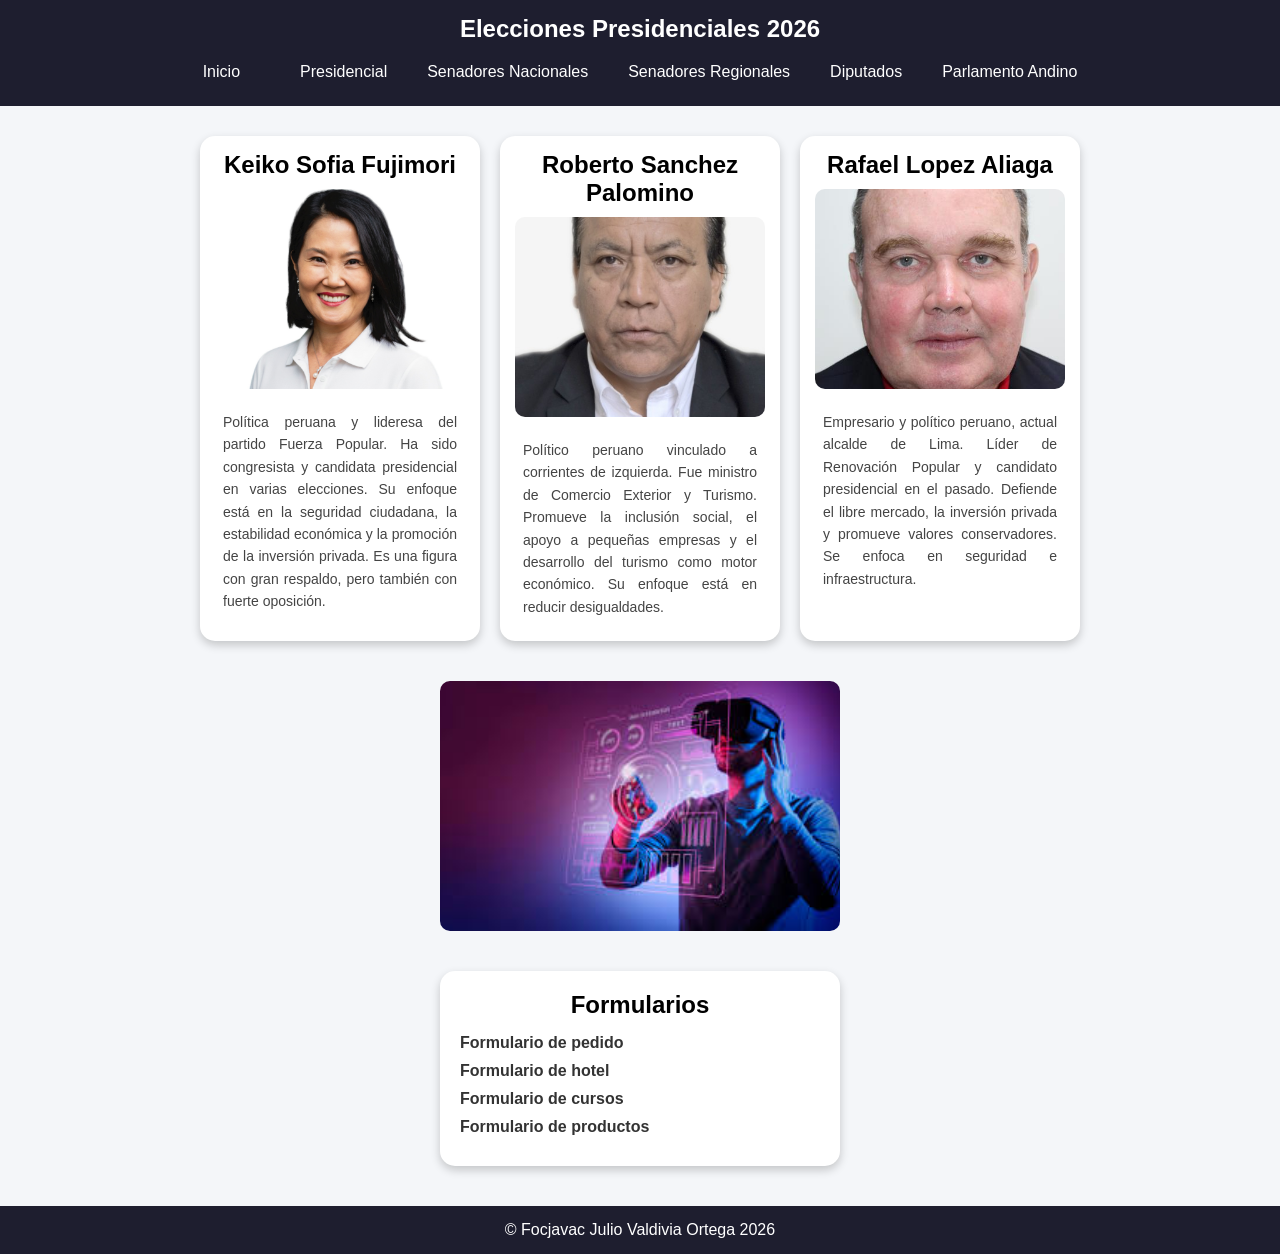
<file: index.html>
<!DOCTYPE html>
<html lang="es">
<head>
    <meta charset="UTF-8">
    <meta name="viewport" content="width=device-width, initial-scale=1.0">
    <title>Menu Inicio</title>
    <link rel="stylesheet" href="principal.css">
</head>

<body>

<nav class="pricipal">
    <h1>Elecciones Presidenciales 2026</h1>
    <ul>
        <li><a href="#">Inicio</a></li>
        <li>
            
            
                <li><a href="candidatos.html">Presidencial</a></li>
                <li><a href="senadoresN.html">Senadores Nacionales</a></li>
                <li><a href="senadoresR.html">Senadores Regionales</a></li>
                <li><a href="diputados.html">Diputados</a></li>
                <li><a href="parlamento.html">Parlamento Andino</a></li>
            
        </li>
    </ul>
</nav>


<div class="padre">
    <div class="hijo">

        <div class="nieto">
            <h2>Keiko Sofia Fujimori</h2>
            <img src="fotos/keiko.jpeg">
            <p>
                Política peruana y lideresa del partido Fuerza Popular. 
                Ha sido congresista y candidata presidencial en varias elecciones. 
                Su enfoque está en la seguridad ciudadana, la estabilidad económica 
                y la promoción de la inversión privada. 
                Es una figura con gran respaldo, pero también con fuerte oposición.
            </p>
        </div>
        
        <div class="nieto">
            <h2>Roberto Sanchez Palomino</h2>
            <img src="fotos/palomino.jpg">
            <p>
                Político peruano vinculado a corrientes de izquierda. 
                Fue ministro de Comercio Exterior y Turismo. 
                Promueve la inclusión social, el apoyo a pequeñas empresas 
                y el desarrollo del turismo como motor económico. 
                Su enfoque está en reducir desigualdades.
            </p>
        </div>
        
        <div class="nieto">
            <h2>Rafael Lopez Aliaga</h2>
            <img src="fotos/aliaga.jpg">
            <p>
                Empresario y político peruano, actual alcalde de Lima. 
                Líder de Renovación Popular y candidato presidencial en el pasado. 
                Defiende el libre mercado, la inversión privada 
                y promueve valores conservadores. 
                Se enfoca en seguridad e infraestructura.
            </p>
        </div>

    </div>
</div>

<div class="slider">
    <div class="track">
        <img src="fotos/r1.jpg">
        <img src="fotos/r2.jpg">
        <img src="fotos/r3.jpg">
        <img src="fotos/r4.jpg">
    </div>
</div>


<div class="menu-formularios">
    <h2>Formularios</h2>
    <ul>
        <li><a href="Formulario.html">Formulario de pedido</a></li>
        <li><a href="Formulario1.html">Formulario de hotel</a></li>
        <li><a href="Formulario2.html">Formulario de cursos</a></li>
        <li><a href="Formulario3.html">Formulario de productos</a></li>
    </ul>
</div>

<footer>
    <p>&copy; Focjavac Julio Valdivia Ortega 2026</p>
</footer>

<script src="index.js"></script>
</body>
</html>
</file>
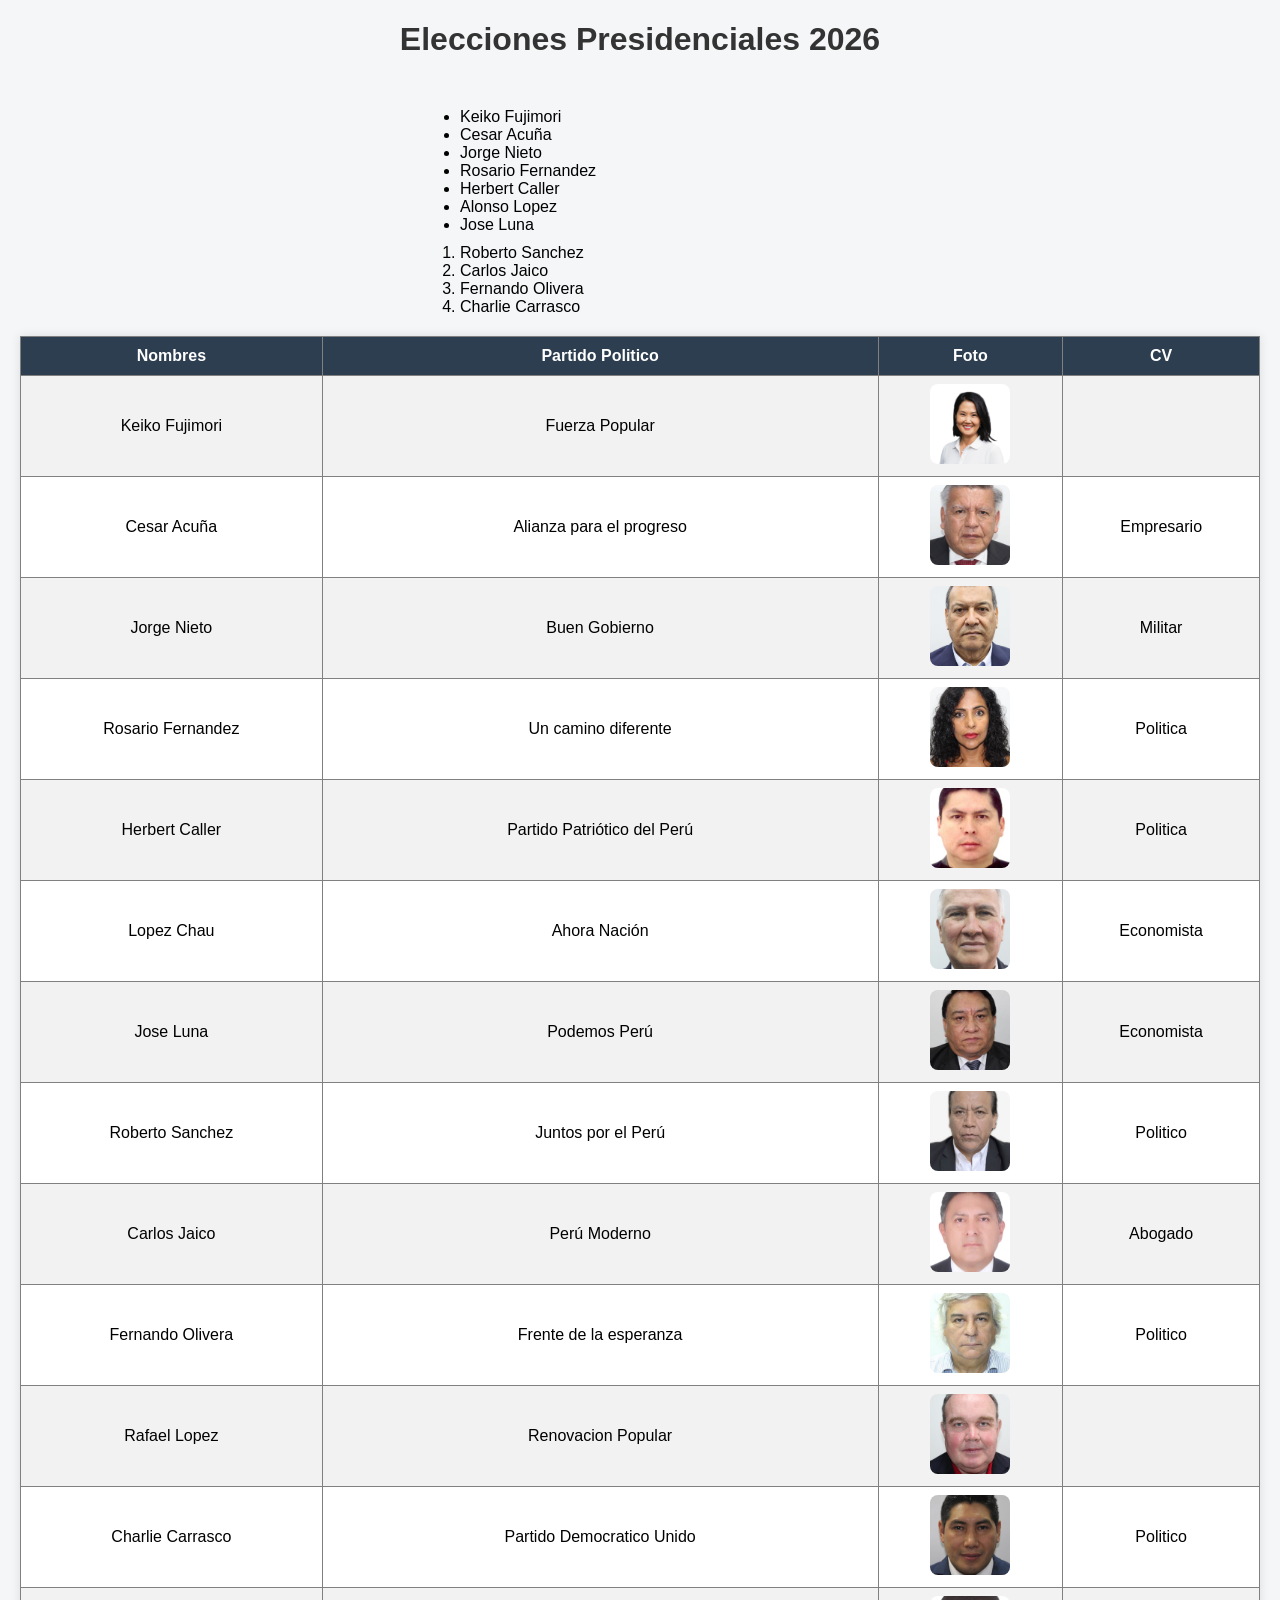
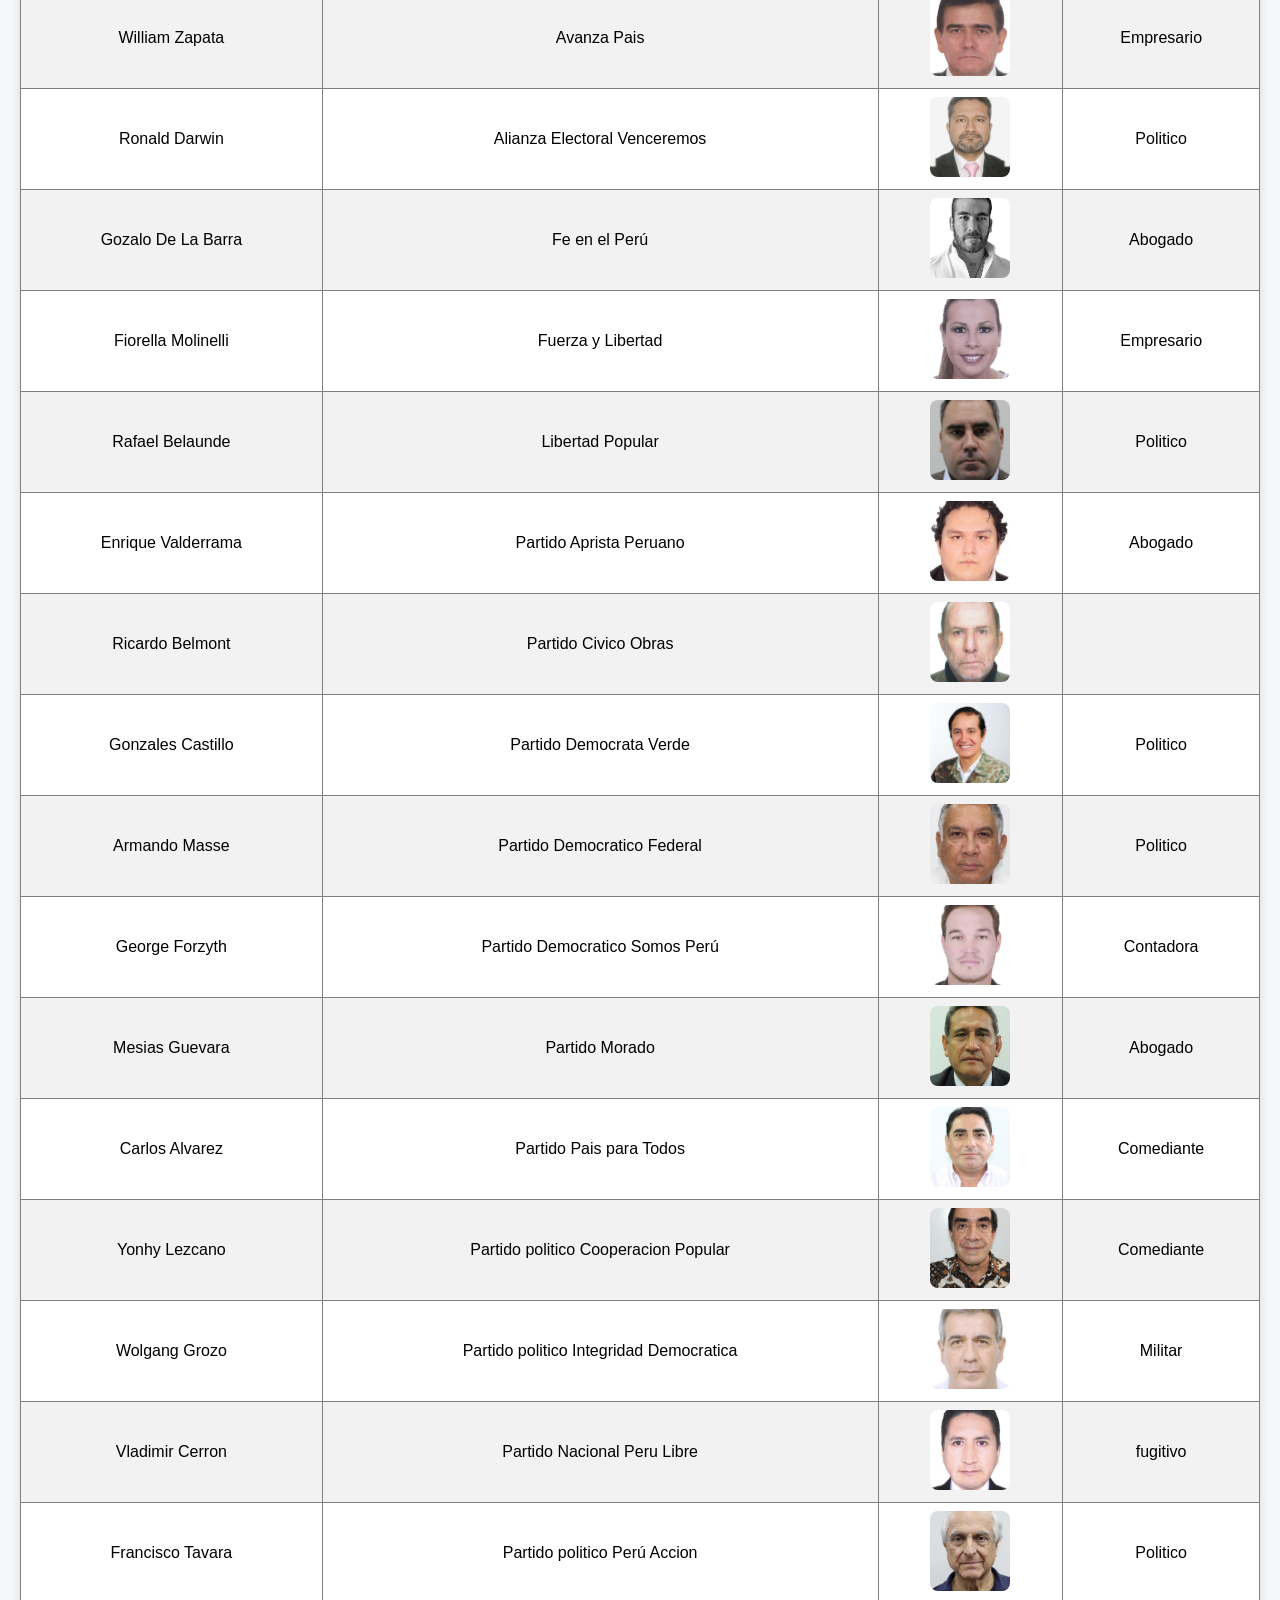
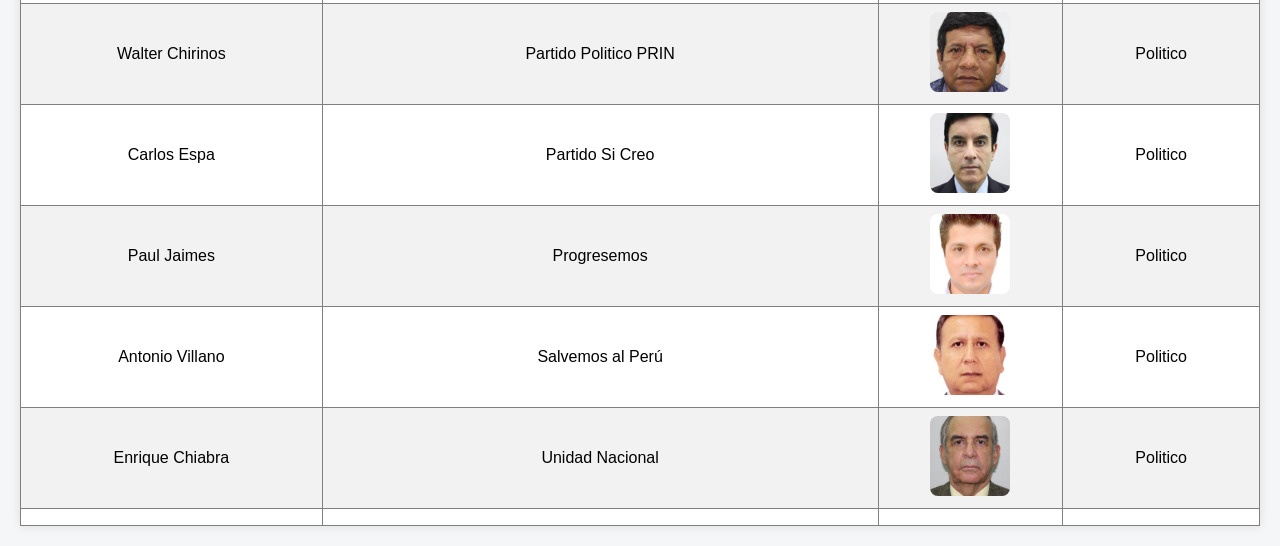
<file: candidatos.html>
<!DOCTYPE html>
<html lang="en">
<head>
    <meta charset="UTF-8">
    <meta name="viewport" content="width=device-width, initial-scale=1.0">
    <title>Candidatos presidenciales</title>
    <link rel="stylesheet" href="estilo1.css">
</head>
<body>
    <h1>Elecciones Presidenciales 2026</h1>
    <br>
    <ul>
        <li>Keiko Fujimori</li>
        <li>Cesar Acuña</li>
        <li>Jorge Nieto</li>
        <li>Rosario Fernandez</li>
        <li>Herbert Caller</li>
        <li>Alonso Lopez</li>
        <li>Jose Luna</li>
    </ul>
    <ol>
        <li>Roberto Sanchez</li>
        <li>Carlos Jaico</li>
        <li>Fernando Olivera</li>
        <li>Charlie Carrasco</li>
    </ol>
    <table border="1">
        <tr>
            <th>Nombres</th>
            <th>Partido Politico</th>
            <th>Foto</th>
            <th>CV</th>
        </tr>
        <tr>
            <td>Keiko Fujimori</td>
            <td>Fuerza Popular</td>
            <td><img src="fotos/keiko.jpeg" alt=""></td>
            <td></td>
        </tr>
        <tr>
            <td>Cesar Acuña</td>
            <td>Alianza para el progreso</td>
            <td><img src="fotos/acuña.jpg" alt=""></td>
            <td>Empresario</td>
        </tr>
        <tr>
            <td>Jorge Nieto</td>
            <td>Buen Gobierno</td>
            <td><img src="fotos/nieto.jpg" alt=""></td>
            <td>Militar</td>
        </tr>
        <tr>
            <td>Rosario Fernandez</td>
            <td>Un camino diferente</td>
            <td><img src="fotos/pilar.jpg" alt=""></td>
            <td>Politica</td>
        </tr>
        <tr>
            <td>Herbert Caller</td>
            <td>Partido Patriótico del Perú</td>
            <td><img src="fotos/herbert.jpg" alt=""></td>
            <td>Politica</td>
        </tr>
        <tr>
            <td>Lopez Chau</td>
            <td>Ahora Nación</td>
            <td><img src="fotos/chau.jpg" alt=""></td>
            <td>Economista</td>
        </tr>
        <tr>
            <td>Jose Luna</td>
            <td>Podemos Perú</td>
            <td><img src="fotos/joseluna.jpg" alt=""></td>
            <td>Economista</td>
        </tr>
        <tr>
            <td>Roberto Sanchez</td>
            <td>Juntos por el Perú</td>
            <td><img src="fotos/palomino.jpg" alt=""></td>
            <td>Politico</td>
        </tr>
        <tr>
            <td>Carlos Jaico</td>
            <td>Perú Moderno</td>
            <td><img src="fotos/carlosernesto.jpg" alt=""></td>
            <td>Abogado</td>
        </tr>
        <tr>
            <td>Fernando Olivera</td>
            <td>Frente de la esperanza</td>
            <td><img src="fotos/Olivera.jpg" alt=""></td>
            <td>Politico</td>
        </tr>
        <tr>
            <td>Rafael Lopez </td>
            <td>Renovacion Popular</td>
            <td><img src="fotos/aliaga.jpg" alt=""></td>
            <td></td>
        </tr>
        <tr>
            <td>Charlie Carrasco</td>
            <td>Partido Democratico Unido</td>
            <td><img src="fotos/charrasco.jpg" alt=""></td>
            <td>Politico</td>
        </tr>
        <tr>
            <td>William Zapata</td>
            <td>Avanza Pais</td>
            <td><img src="fotos/zapata.jpg" alt=""></td>
            <td>Empresario</td>
        </tr>
        <tr>
            <td>Ronald Darwin</td>
            <td>Alianza Electoral Venceremos</td>
            <td><img src="fotos/darwin.jpg" alt=""></td>
            <td>Politico</td>
        </tr>
        <tr>
            <td>Gozalo De La Barra</td>
            <td>Fe en el Perú</td>
            <td><img src="fotos/barra.jpg" alt=""></td>
            <td>Abogado</td>
        </tr>
        <tr>
            <td>Fiorella Molinelli</td>
            <td>Fuerza y Libertad</td>
            <td><img src="fotos/fiorella.jpg" alt=""></td>
            <td>Empresario</td>
        </tr>
        <tr>
            <td>Rafael Belaunde</td>
            <td>Libertad Popular</td>
            <td><img src="fotos/belaunde.jpg" alt=""></td>
            <td>Politico</td>
        </tr>
        <tr>
            <td>Enrique Valderrama</td>
            <td>Partido Aprista Peruano</td>
            <td><img src="fotos/valderrama.jpg" alt=""></td>
            <td>Abogado</td>
        </tr>
        <tr>
            <td>Ricardo Belmont</td>
            <td>Partido Civico Obras</td>
            <td><img src="fotos/belmont.jpg" alt=""></td>
            <td></td>
        </tr>
        <tr>
            <td>Gonzales Castillo</td>
            <td>Partido Democrata Verde</td>
            <td><img src="fotos/gonzales.jpg" alt=""></td>
            <td>Politico</td>
        </tr>
        <tr>
            <td>Armando Masse</td>
            <td>Partido Democratico Federal</td>
            <td><img src="fotos/armando.jpg" alt=""></td>
            <td>Politico</td>
        </tr>
        <tr>
            <td>George Forzyth</td>
            <td>Partido Democratico Somos Perú</td>
            <td><img src="fotos/forzyth.jpg" alt=""></td>
            <td>Contadora</td>
        </tr>
        <tr>
            <td>Mesias Guevara</td>
            <td>Partido Morado</td>
            <td><img src="fotos/Guevara.jpg" alt=""></td>
            <td>Abogado</td>
        </tr>
        <tr>
            <td>Carlos Alvarez</td>
            <td>Partido Pais para Todos</td>
            <td><img src="fotos/alavarez.jpg" alt=""></td>
            <td>Comediante</td>
        </tr>
        <tr>
            <td>Yonhy Lezcano</td>
            <td>Partido politico Cooperacion Popular</td>
            <td><img src="fotos/yonhy.jpg" alt=""></td>
            <td>Comediante</td>
        </tr>
        <tr>
            <td>Wolgang Grozo</td>
            <td>Partido politico Integridad Democratica</td>
            <td><img src="fotos/wolfgang.jpg" alt=""></td>
            <td>Militar</td>
        </tr>
        <tr>
            <td>Vladimir Cerron</td>
            <td>Partido Nacional Peru Libre</td>
            <td><img src="fotos/vladimir.jpg" alt=""></td>
            <td>fugitivo</td>
        </tr>
        <tr>
            <td>Francisco Tavara</td>
            <td>Partido politico Perú Accion</td>
            <td><img src="fotos/ernesto.jpg" alt=""></td>
            <td>Politico</td>
        </tr>
        <tr>
            <td>Walter Chirinos</td>
            <td>Partido Politico PRIN</td>
            <td><img src="fotos/walter chirinos.jpg" alt=""></td>
            <td>Politico</td>
        </tr>
        <tr>
            <td>Carlos Espa</td>
            <td>Partido Si Creo</td>
            <td><img src="fotos/espa.jpg" alt=""></td>
            <td>Politico</td>
        </tr>
        <tr>
            <td>Paul Jaimes</td>
            <td>Progresemos</td>
            <td><img src="fotos/jaimez.jpg" alt=""></td>
            <td>Politico</td>
        </tr>
        <tr>
            <td>Antonio Villano</td>
            <td>Salvemos al Perú</td>
            <td><img src="fotos/villano.jpg" alt=""></td>
            <td>Politico</td>
        </tr>
        <tr>
            <td>Enrique Chiabra</td>
            <td>Unidad Nacional</td>
            <td><img src="fotos/enrique.jpg" alt=""></td>
            <td>Politico</td>
        </tr>
        
        <tr>
            <td></td>
            <td></td>
            <td></td>
            <td></td>
        </tr>
        
        
        



    </table>






    
</body>
</html>
</file>
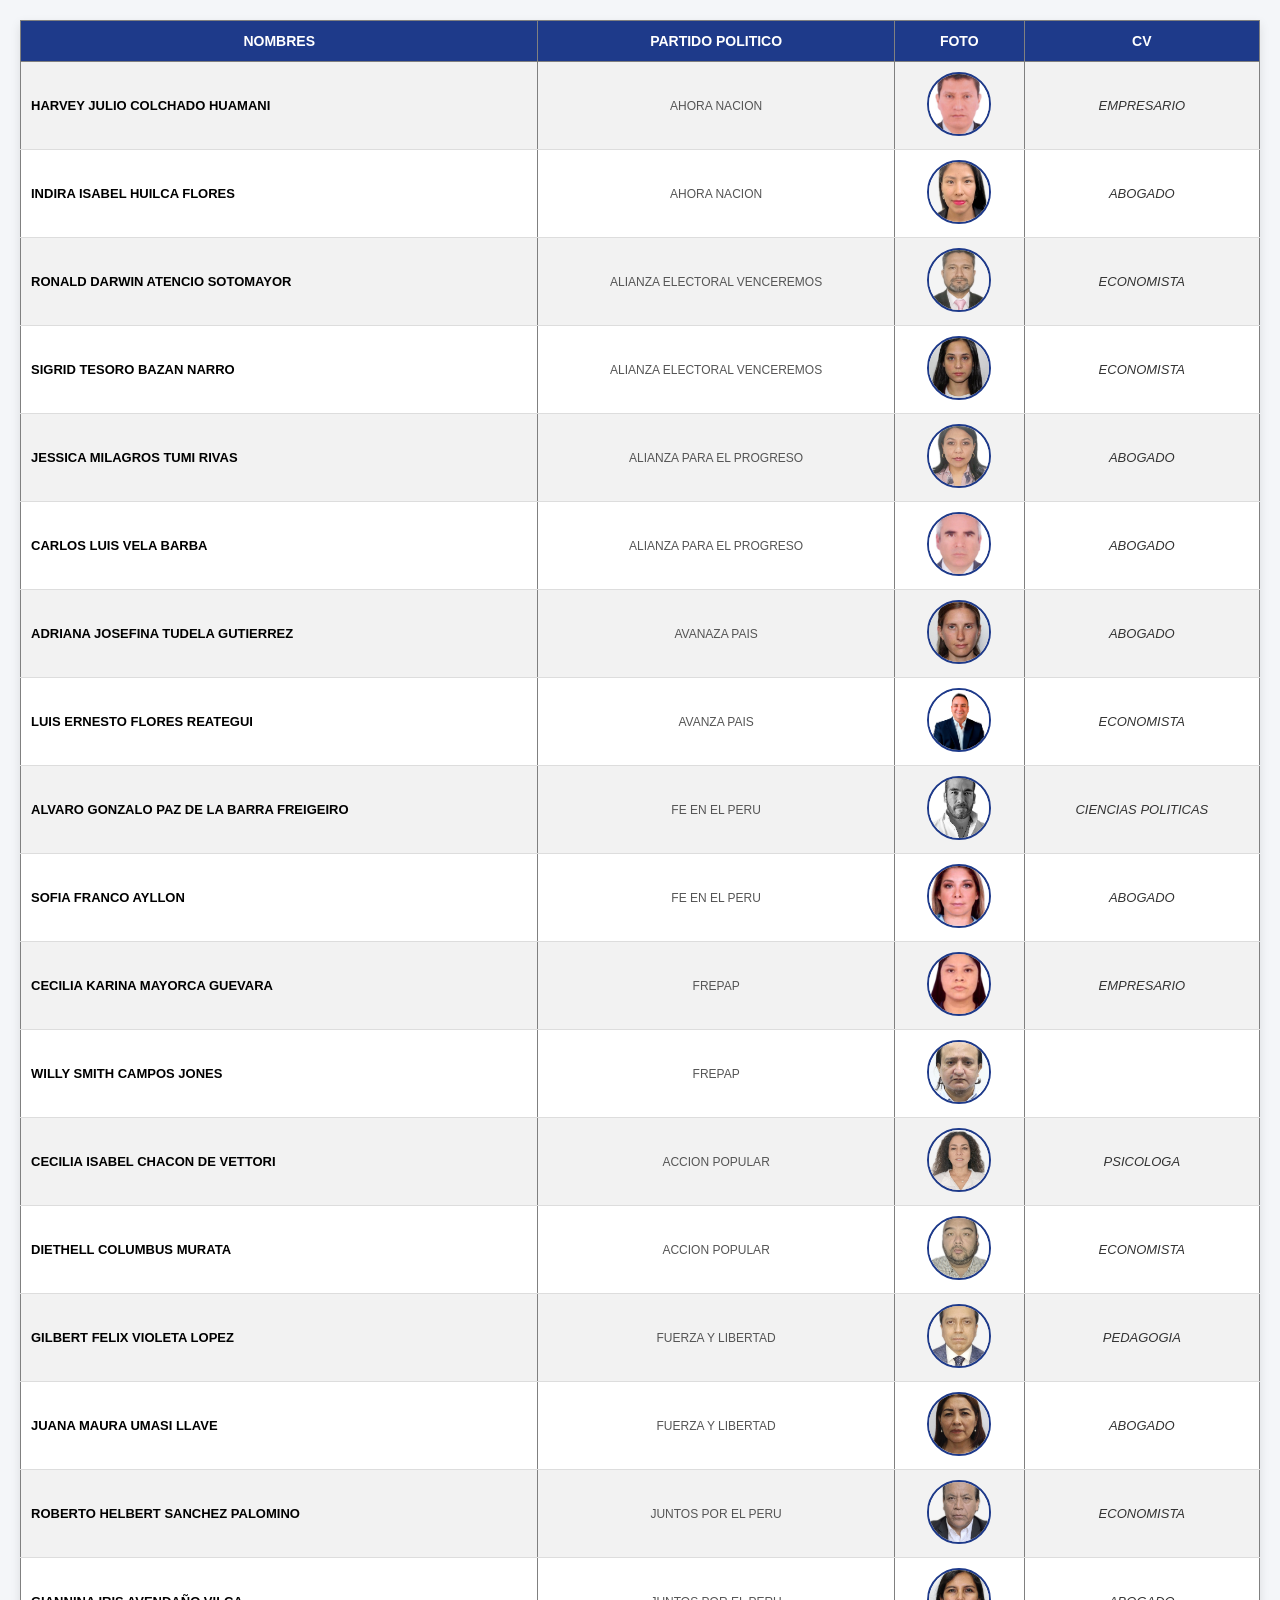
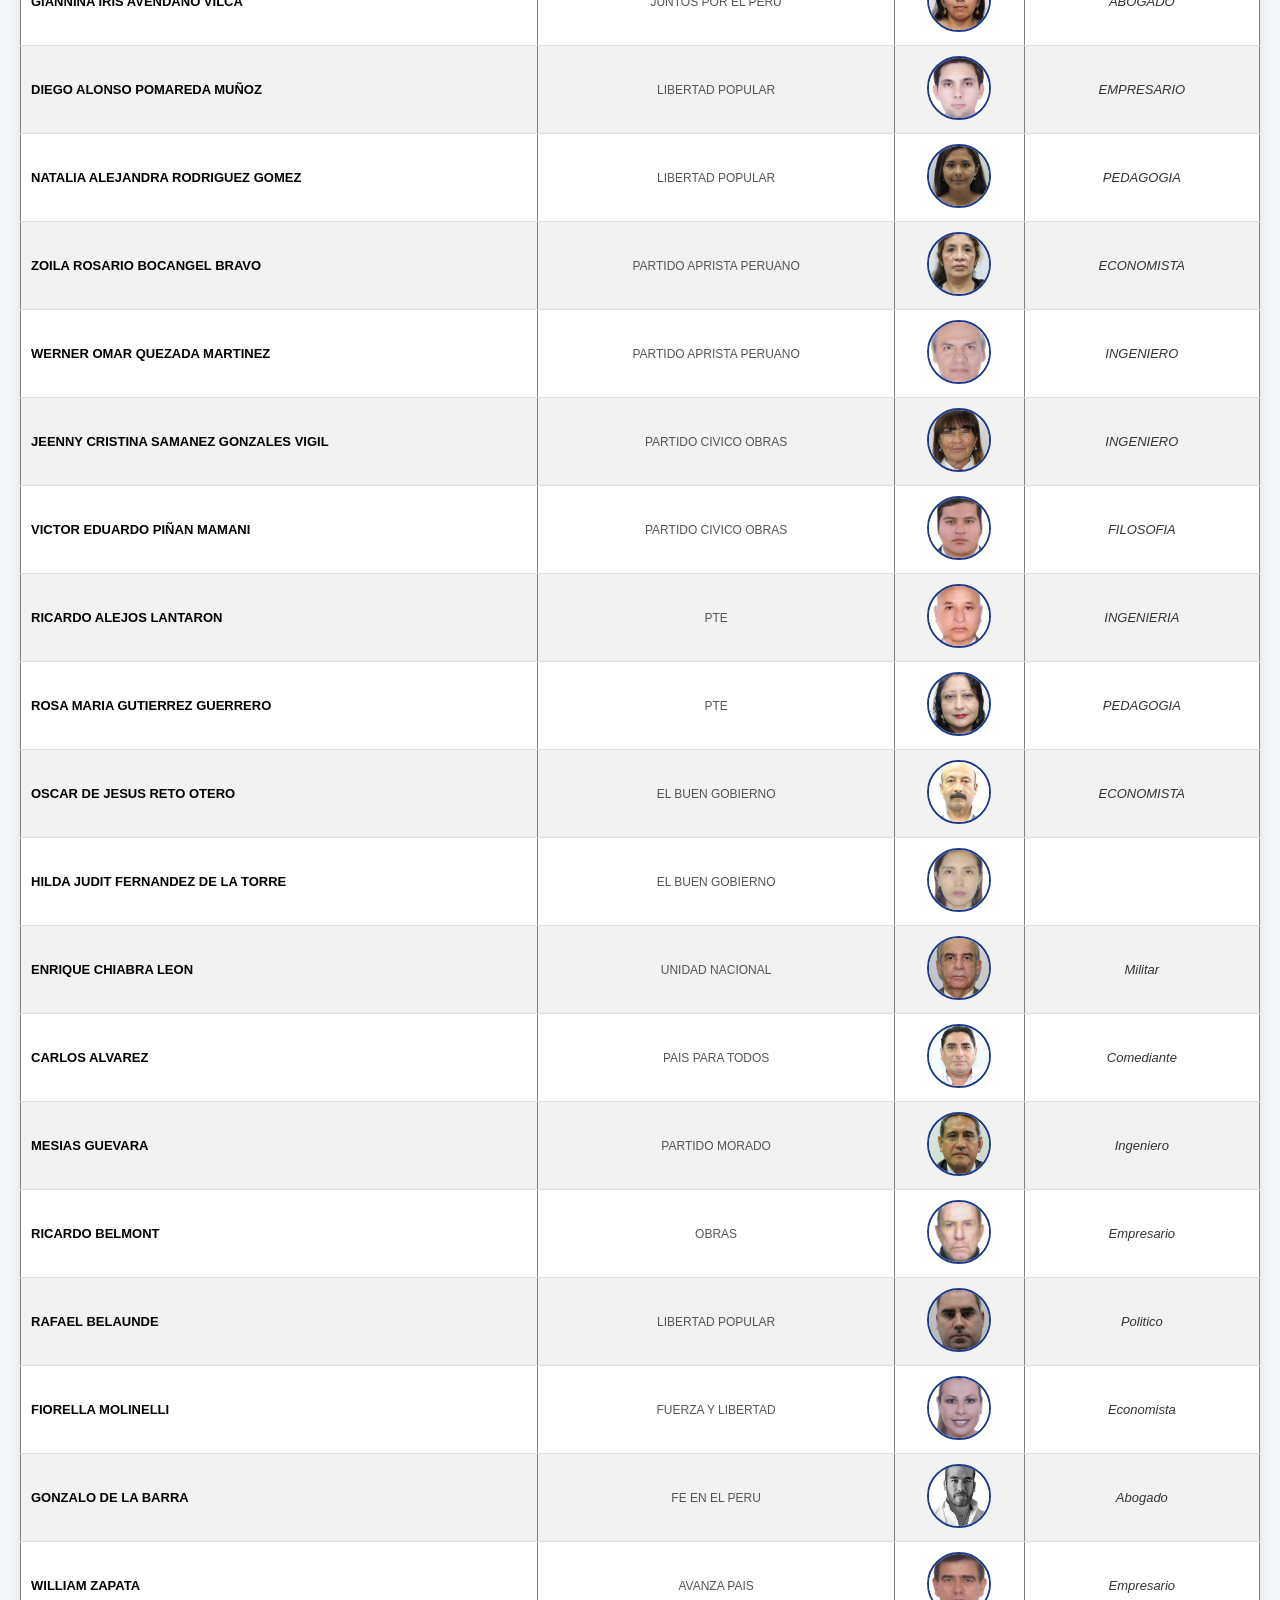
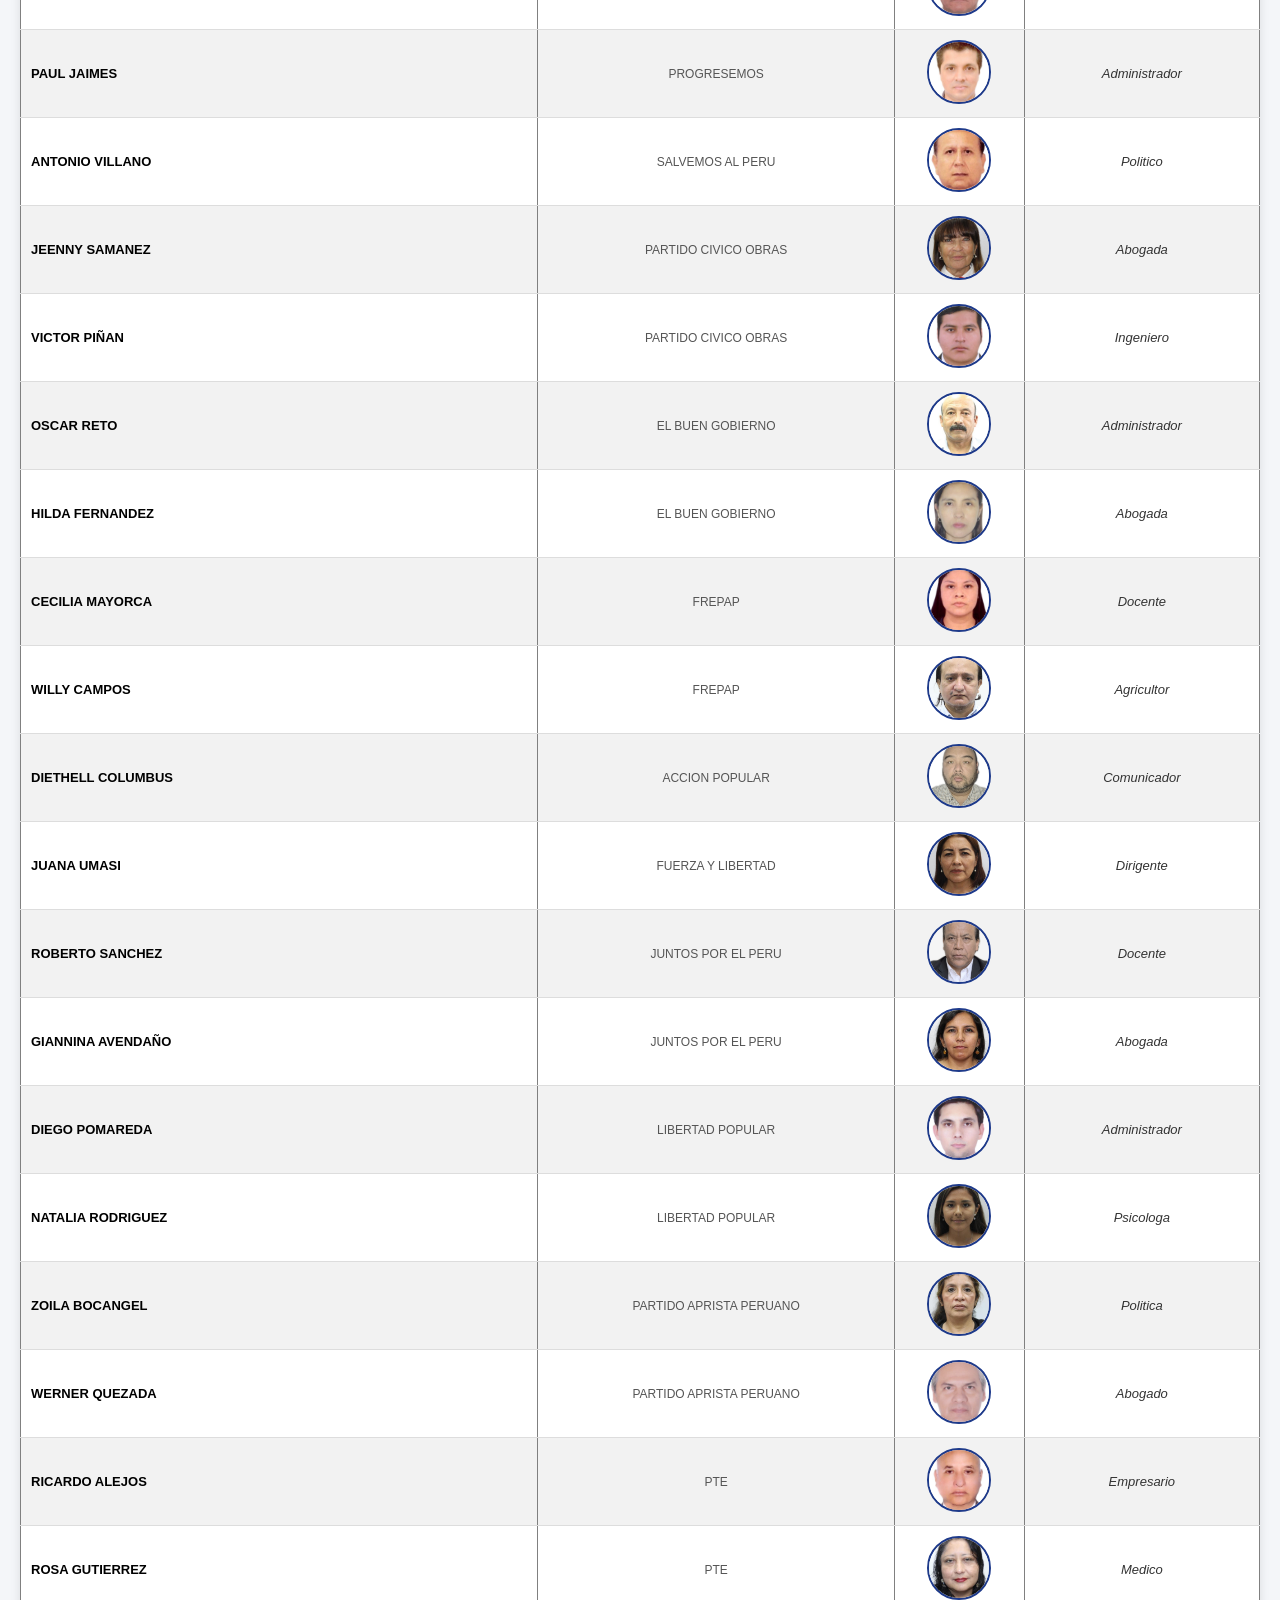
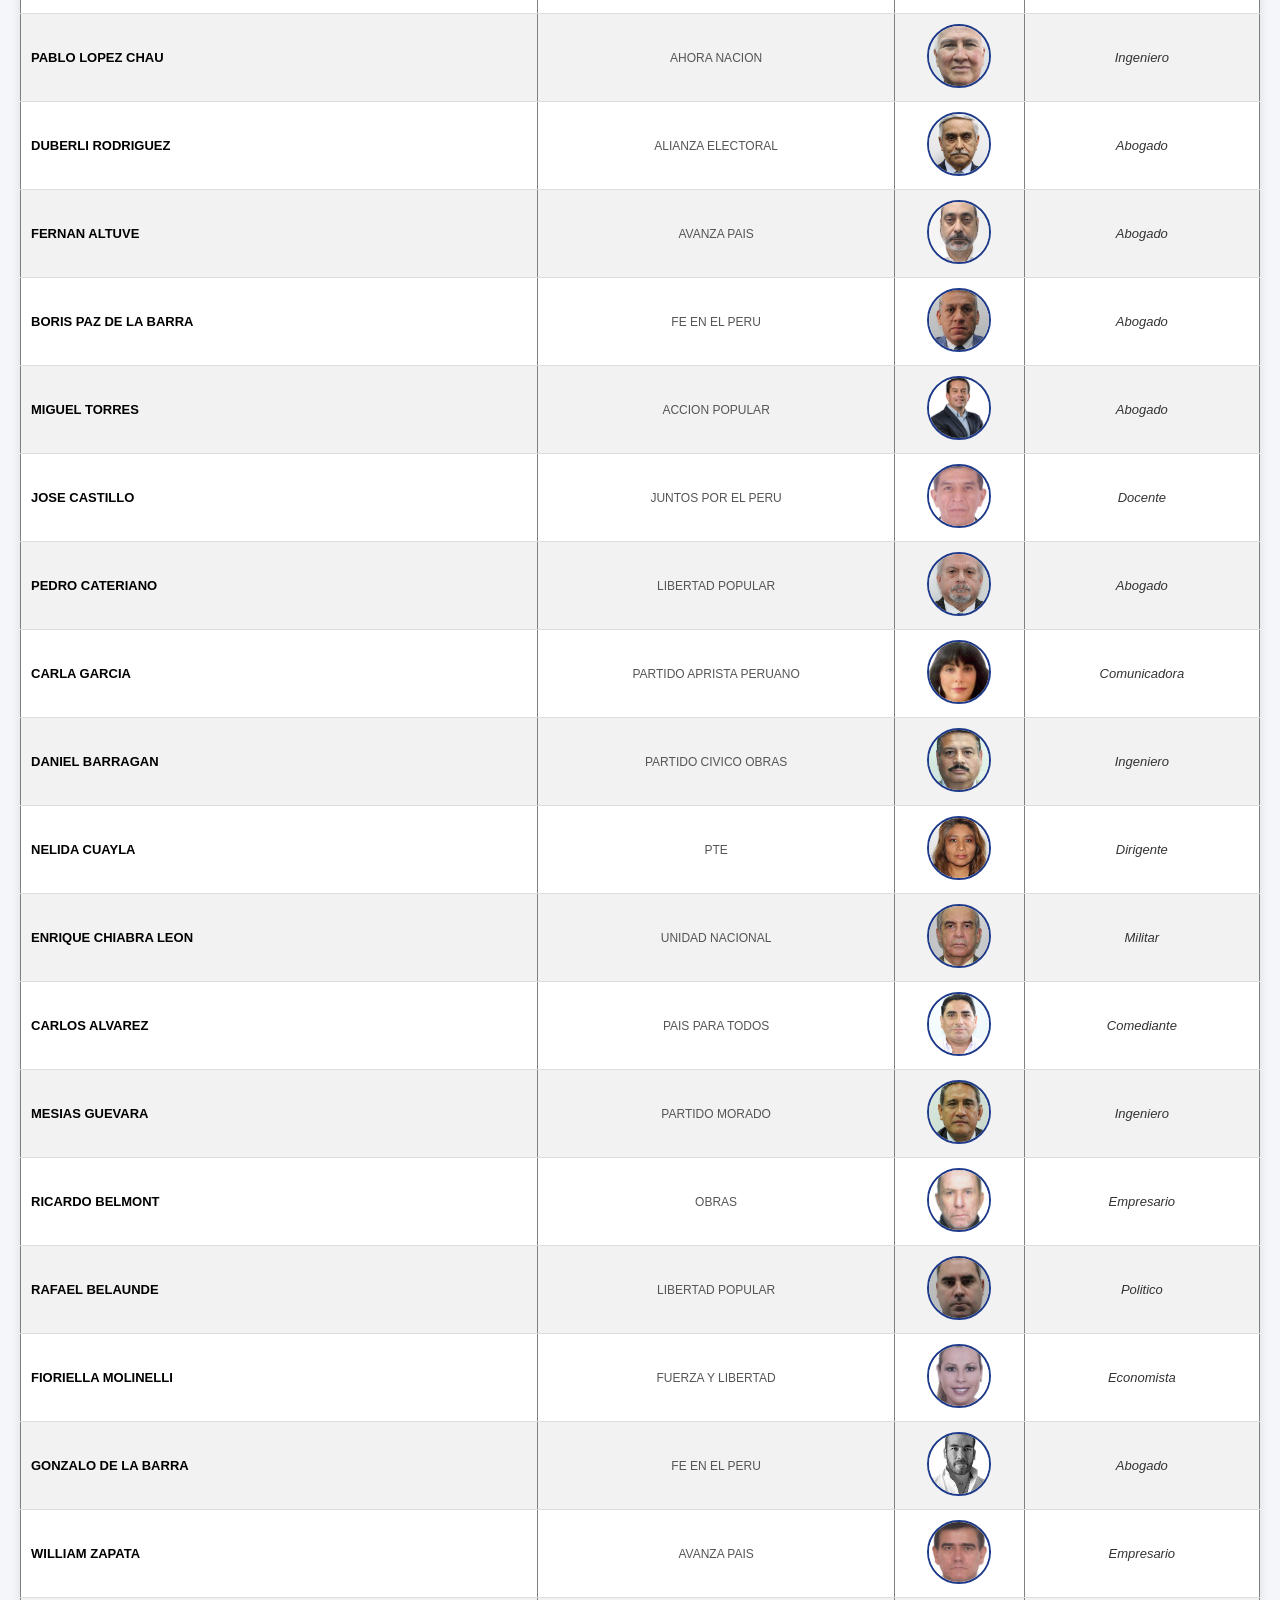
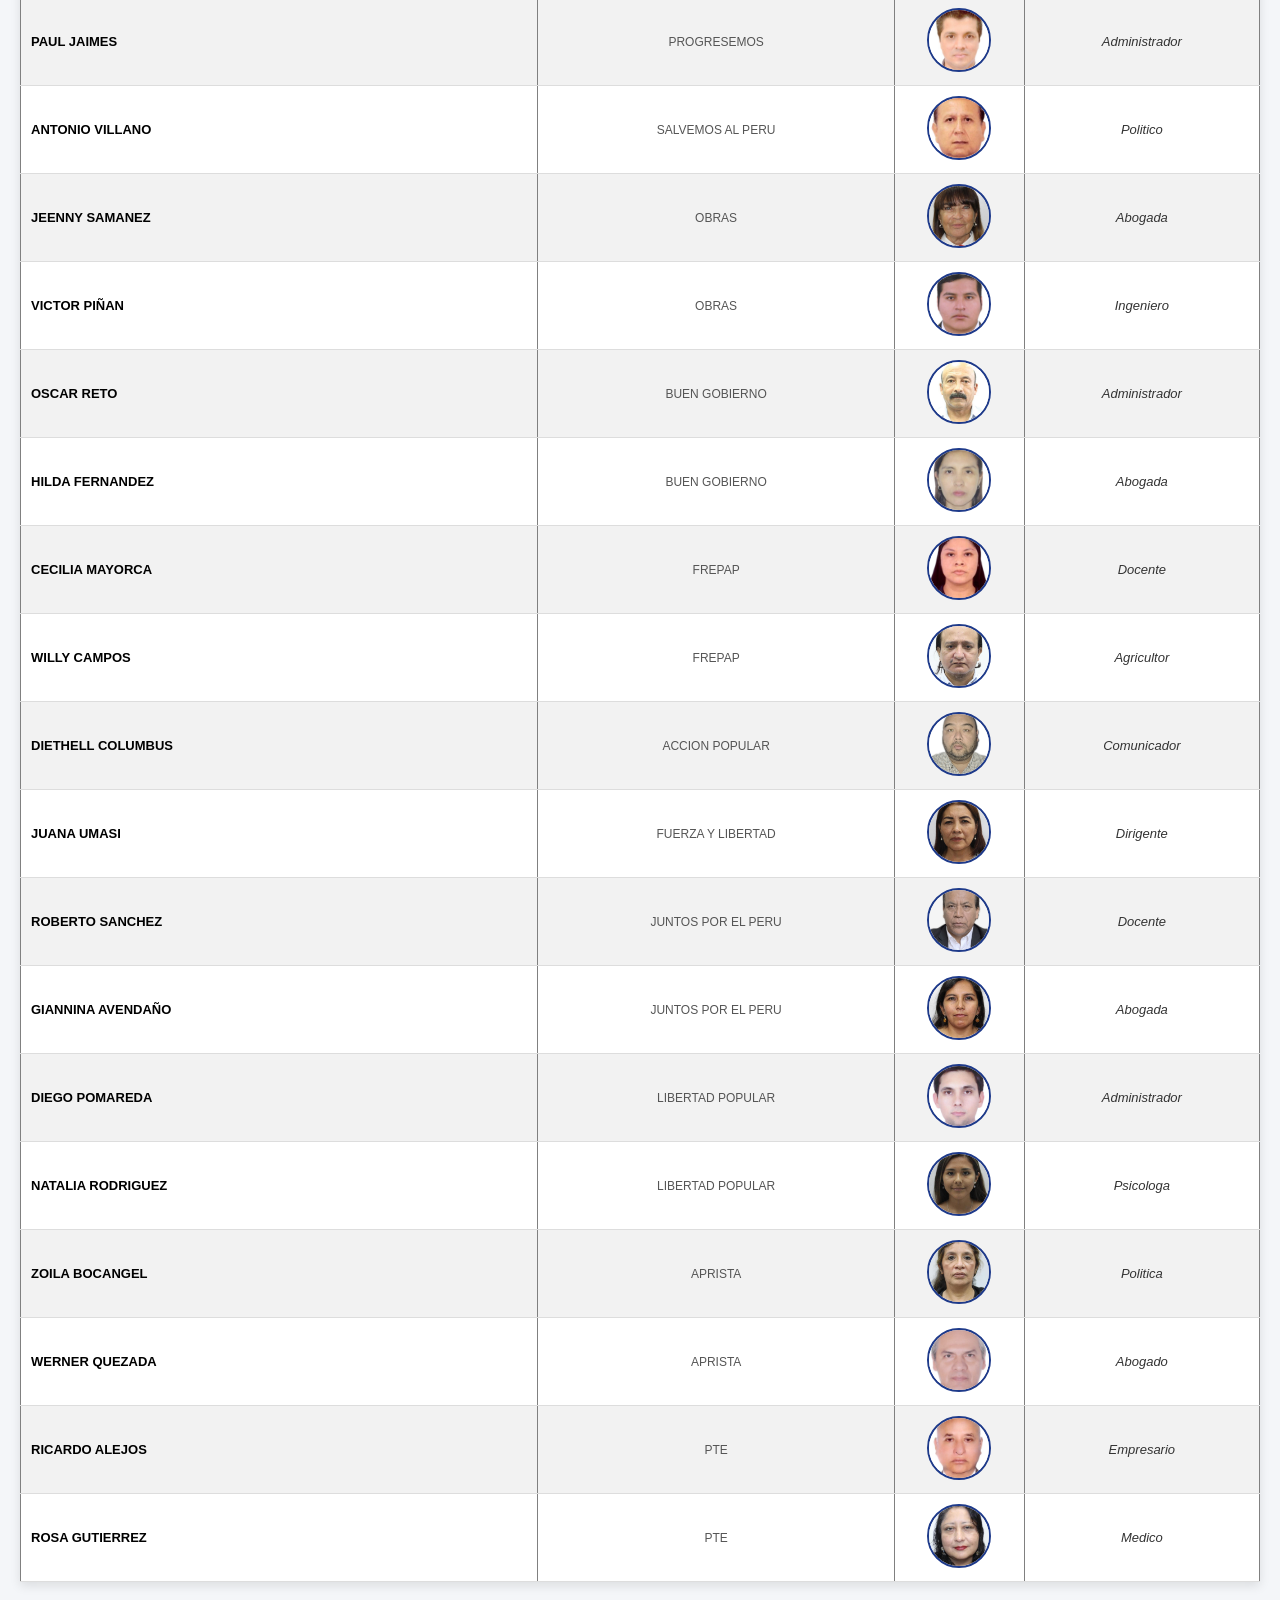
<file: diputados.html>
<!DOCTYPE html>
<html lang="en">
<head>
    <meta charset="UTF-8">
    <meta name="viewport" content="width=device-width, initial-scale=1.0">
    <title>DIPUTADOS</title>
    <link rel="stylesheet" href="estilo4.css">
</head>
<body>
    <table border="1">
    <tr>
        <th>Nombres</th>
        <th>Partido Politico</th>
        <th>Foto</th>
        <th>CV</th>
    </tr>
    <tr>
        <td>HARVEY JULIO COLCHADO HUAMANI</td>
        <td>AHORA NACION</td>
        <td><img src="diputados/harvey.jpg" alt=""></td>
        <td>EMPRESARIO</td>
    </tr>
    <tr>
        <td>INDIRA ISABEL HUILCA FLORES</td>
        <td>AHORA NACION</td>
        <td><img src="diputados/indira.jpg" alt=""></td>
        <td>ABOGADO</td>
    </tr>
    <tr>
        <td>RONALD DARWIN ATENCIO SOTOMAYOR</td>
        <td>ALIANZA ELECTORAL VENCEREMOS</td>
        <td><img src="diputados/ronald.jpg" alt=""></td>
        <td>ECONOMISTA</td>
    </tr>
    <tr>
        <td>SIGRID TESORO BAZAN NARRO</td>
        <td>ALIANZA ELECTORAL VENCEREMOS</td>
        <td><img src="diputados/sigrid.jpg" alt=""></td>
        <td>ECONOMISTA</td>
    </tr>
    <tr>
        <td>JESSICA MILAGROS TUMI RIVAS</td>
        <td>ALIANZA PARA EL PROGRESO</td>
        <td><img src="diputados/jessica.jpg" alt=""></td>
        <td>ABOGADO</td>
    </tr>
    <tr>
        <td>CARLOS LUIS VELA BARBA</td>
        <td>ALIANZA PARA EL PROGRESO</td>
        <td><img src="diputados/carlos.jpg" alt=""></td>
        <td>ABOGADO</td>
    </tr>
    <tr>
        <td>ADRIANA JOSEFINA TUDELA GUTIERREZ</td>
        <td>AVANAZA PAIS</td>
        <td><img src="diputados/adriana.jpg" alt=""></td>
        <td>ABOGADO</td>
    </tr>
    <tr>
        <td>LUIS ERNESTO FLORES REATEGUI</td>
        <td>AVANZA PAIS</td>
        <td><img src="diputados/luis.jpeg" alt=""></td>
        <td>ECONOMISTA</td>
    </tr>
    <tr>
        <td>ALVARO GONZALO PAZ DE LA BARRA FREIGEIRO</td>
        <td>FE EN EL PERU</td>
        <td><img src="diputados/barra.jpg" alt=""></td>
        <td>CIENCIAS POLITICAS</td>
    </tr>
    <tr>
        <td>SOFIA FRANCO AYLLON</td>
        <td>FE EN EL PERU</td>
        <td><img src="diputados/sofia.jpg" alt=""></td>
        <td>ABOGADO</td>
    </tr>

    <tr>
        <td>CECILIA KARINA MAYORCA GUEVARA</td>
        <td>FREPAP</td>
        <td><img src="diputados/cecilia.jpg" alt=""></td>
        <td>EMPRESARIO</td>
    </tr>
    <tr>
        <td>WILLY SMITH CAMPOS JONES</td>
        <td>FREPAP</td>
        <td><img src="diputados/willy.jpg" alt=""></td>
        <td></td>
    </tr>
    <tr>
        <td>CECILIA ISABEL CHACON DE VETTORI</td>
        <td>ACCION POPULAR</td>
        <td><img src="diputados/cecilia2.jpg" alt=""></td>
        <td>PSICOLOGA</td>
    </tr>
    <tr>
        <td>DIETHELL COLUMBUS MURATA</td>
        <td>ACCION POPULAR</td>
        <td><img src="diputados/diethell.jpg" alt=""></td>
        <td>ECONOMISTA</td>
    </tr>
    <tr>
        <td>GILBERT FELIX VIOLETA LOPEZ</td>
        <td>FUERZA Y LIBERTAD</td>
        <td><img src="diputados/gilbert.jpg" alt=""></td>
        <td>PEDAGOGIA</td>
    </tr>
    <tr>
        <td>JUANA MAURA UMASI LLAVE</td>
        <td>FUERZA Y LIBERTAD</td>
        <td><img src="diputados/juana.jpg" alt=""></td>
        <td>ABOGADO</td>
    </tr>
    <tr>
        <td>ROBERTO HELBERT SANCHEZ PALOMINO</td>
        <td>JUNTOS POR EL PERU</td>
        <td><img src="diputados/roberto.jpg" alt=""></td>
        <td>ECONOMISTA</td>
    </tr>
    <tr>
        <td>GIANNINA IRIS AVENDAÑO VILCA</td>
        <td>JUNTOS POR EL PERU</td>
        <td><img src="diputados/gianina.jpg" alt=""></td>
        <td>ABOGADO</td>
    </tr>
    <tr>
        <td>DIEGO ALONSO POMAREDA MUÑOZ</td>
        <td>LIBERTAD POPULAR</td>
        <td><img src="diputados/diego.jpg" alt=""></td>
        <td>EMPRESARIO</td>
    </tr>
    <tr>
        <td>NATALIA ALEJANDRA RODRIGUEZ GOMEZ</td>
        <td>LIBERTAD POPULAR</td>
        <td><img src="diputados/natalia.jpg" alt=""></td>
        <td>PEDAGOGIA</td>
    </tr>

    <tr>
        <td>ZOILA ROSARIO BOCANGEL BRAVO</td>
        <td>PARTIDO APRISTA PERUANO</td>
        <td><img src="diputados/zoila.jpg" alt=""></td>
        <td>ECONOMISTA</td>
    </tr>
    <tr>
        <td>WERNER OMAR QUEZADA MARTINEZ</td>
        <td>PARTIDO APRISTA PERUANO</td>
        <td><img src="diputados/werner.jpg" alt=""></td>
        <td>INGENIERO</td>
    </tr>
    <tr>
        <td>JEENNY CRISTINA SAMANEZ GONZALES VIGIL</td>
        <td>PARTIDO CIVICO OBRAS</td>
        <td><img src="diputados/jeenny.jpg" alt=""></td>
        <td>INGENIERO</td>
    </tr>
    <tr>
        <td>VICTOR EDUARDO PIÑAN MAMANI</td>
        <td>PARTIDO CIVICO OBRAS</td>
        <td><img src="diputados/victor.jpg" alt=""></td>
        <td>FILOSOFIA</td>
    </tr>
    <tr>
        <td>RICARDO ALEJOS LANTARON</td>
        <td>PTE</td>
        <td><img src="diputados/ricardo.jpg" alt=""></td>
        <td>INGENIERIA</td>
    </tr>
    <tr>
        <td>ROSA MARIA GUTIERREZ GUERRERO</td>
        <td>PTE</td>
        <td><img src="diputados/rosa.jpg" alt=""></td>
        <td>PEDAGOGIA</td>
    </tr>
    <tr>
        <td>OSCAR DE JESUS RETO OTERO</td>
        <td>EL BUEN GOBIERNO</td>
        <td><img src="diputados/oscar.jpg" alt=""></td>
        <td>ECONOMISTA</td>
    </tr>
    <tr>
        <td>HILDA JUDIT FERNANDEZ DE LA TORRE</td>
        <td>EL BUEN GOBIERNO</td>
        <td><img src="diputados/hilda.jpg" alt=""></td>
        <td></td>
    <tr>
    <td>ENRIQUE CHIABRA LEON</td>
    <td>UNIDAD NACIONAL</td>
    <td><img src="fotos/enrique.jpg" alt=""></td>
    <td>Militar</td>
</tr>
<tr>
    <td>CARLOS ALVAREZ</td>
    <td>PAIS PARA TODOS</td>
    <td><img src="fotos/alavarez.jpg" alt=""></td>
    <td>Comediante</td>
</tr>
<tr>
    <td>MESIAS GUEVARA</td>
    <td>PARTIDO MORADO</td>
    <td><img src="fotos/Guevara.jpg" alt=""></td>
    <td>Ingeniero</td>
</tr>
<tr>
    <td>RICARDO BELMONT</td>
    <td>OBRAS</td>
    <td><img src="fotos/belmont.jpg" alt=""></td>
    <td>Empresario</td>
</tr>
<tr>
    <td>RAFAEL BELAUNDE</td>
    <td>LIBERTAD POPULAR</td>
    <td><img src="fotos/belaunde.jpg" alt=""></td>
    <td>Politico</td>
</tr>
<tr>
    <td>FIORELLA MOLINELLI</td>
    <td>FUERZA Y LIBERTAD</td>
    <td><img src="fotos/fiorella.jpg" alt=""></td>
    <td>Economista</td>
</tr>
<tr>
    <td>GONZALO DE LA BARRA</td>
    <td>FE EN EL PERU</td>
    <td><img src="fotos/barra.jpg" alt=""></td>
    <td>Abogado</td>
</tr>
<tr>
    <td>WILLIAM ZAPATA</td>
    <td>AVANZA PAIS</td>
    <td><img src="fotos/zapata.jpg" alt=""></td>
    <td>Empresario</td>
</tr>
<tr>
    <td>PAUL JAIMES</td>
    <td>PROGRESEMOS</td>
    <td><img src="fotos/jaimez.jpg" alt=""></td>
    <td>Administrador</td>
</tr>
<tr>
    <td>ANTONIO VILLANO</td>
    <td>SALVEMOS AL PERU</td>
    <td><img src="fotos/villano.jpg" alt=""></td>
    <td>Politico</td>
</tr>

<tr>
    <td>JEENNY SAMANEZ</td>
    <td>PARTIDO CIVICO OBRAS</td>
    <td><img src="diputados/jeenny.jpg" alt=""></td>
    <td>Abogada</td>
</tr>
<tr>
    <td>VICTOR PIÑAN</td>
    <td>PARTIDO CIVICO OBRAS</td>
    <td><img src="diputados/victor.jpg" alt=""></td>
    <td>Ingeniero</td>
</tr>
<tr>
    <td>OSCAR RETO</td>
    <td>EL BUEN GOBIERNO</td>
    <td><img src="diputados/oscar.jpg" alt=""></td>
    <td>Administrador</td>
</tr>
<tr>
    <td>HILDA FERNANDEZ</td>
    <td>EL BUEN GOBIERNO</td>
    <td><img src="diputados/hilda.jpg" alt=""></td>
    <td>Abogada</td>
</tr>
<tr>
    <td>CECILIA MAYORCA</td>
    <td>FREPAP</td>
    <td><img src="diputados/cecilia.jpg" alt=""></td>
    <td>Docente</td>
</tr>
<tr>
    <td>WILLY CAMPOS</td>
    <td>FREPAP</td>
    <td><img src="diputados/willy.jpg" alt=""></td>
    <td>Agricultor</td>
</tr>
<tr>
    <td>DIETHELL COLUMBUS</td>
    <td>ACCION POPULAR</td>
    <td><img src="diputados/diethell.jpg" alt=""></td>
    <td>Comunicador</td>
</tr>
<tr>
    <td>JUANA UMASI</td>
    <td>FUERZA Y LIBERTAD</td>
    <td><img src="diputados/juana.jpg" alt=""></td>
    <td>Dirigente</td>
</tr>
<tr>
    <td>ROBERTO SANCHEZ</td>
    <td>JUNTOS POR EL PERU</td>
    <td><img src="diputados/roberto.jpg" alt=""></td>
    <td>Docente</td>
</tr>
<tr>
    <td>GIANNINA AVENDAÑO</td>
    <td>JUNTOS POR EL PERU</td>
    <td><img src="diputados/gianina.jpg" alt=""></td>
    <td>Abogada</td>
</tr>

<tr>
    <td>DIEGO POMAREDA</td>
    <td>LIBERTAD POPULAR</td>
    <td><img src="diputados/diego.jpg" alt=""></td>
    <td>Administrador</td>
</tr>
<tr>
    <td>NATALIA RODRIGUEZ</td>
    <td>LIBERTAD POPULAR</td>
    <td><img src="diputados/natalia.jpg" alt=""></td>
    <td>Psicologa</td>
</tr>
<tr>
    <td>ZOILA BOCANGEL</td>
    <td>PARTIDO APRISTA PERUANO</td>
    <td><img src="diputados/zoila.jpg" alt=""></td>
    <td>Politica</td>
</tr>
<tr>
    <td>WERNER QUEZADA</td>
    <td>PARTIDO APRISTA PERUANO</td>
    <td><img src="diputados/werner.jpg" alt=""></td>
    <td>Abogado</td>
</tr>
<tr>
    <td>RICARDO ALEJOS</td>
    <td>PTE</td>
    <td><img src="diputados/ricardo.jpg" alt=""></td>
    <td>Empresario</td>
</tr>
<tr>
    <td>ROSA GUTIERREZ</td>
    <td>PTE</td>
    <td><img src="diputados/rosa.jpg" alt=""></td>
    <td>Medico</td>
</tr>

<tr>
    <td>PABLO LOPEZ CHAU</td>
    <td>AHORA NACION</td>
    <td><img src="fotos/chau.jpg" alt=""></td>
    <td>Ingeniero</td>
</tr>
<tr>
    <td>DUBERLI RODRIGUEZ</td>
    <td>ALIANZA ELECTORAL</td>
    <td><img src="senadores/duverli.jpg" alt=""></td>
    <td>Abogado</td>
</tr>
<tr>
    <td>FERNAN ALTUVE</td>
    <td>AVANZA PAIS</td>
    <td><img src="senadores/fernando.jpg" alt=""></td>
    <td>Abogado</td>
</tr>
<tr>
    <td>BORIS PAZ DE LA BARRA</td>
    <td>FE EN EL PERU</td>
    <td><img src="senadores/boris.jpg" alt=""></td>
    <td>Abogado</td>
</tr>
<tr>
    <td>MIGUEL TORRES</td>
    <td>ACCION POPULAR</td>
    <td><img src="senadores/miguel.jpeg" alt=""></td>
    <td>Abogado</td>
</tr>
<tr>
    <td>JOSE CASTILLO</td>
    <td>JUNTOS POR EL PERU</td>
    <td><img src="senadores/terrones.jpg" alt=""></td>
    <td>Docente</td>
</tr>
<tr>
    <td>PEDRO CATERIANO</td>
    <td>LIBERTAD POPULAR</td>
    <td><img src="senadores/pedro.jpg" alt=""></td>
    <td>Abogado</td>
</tr>
<tr>
    <td>CARLA GARCIA</td>
    <td>PARTIDO APRISTA PERUANO</td>
    <td><img src="senadores/ximena.jpg" alt=""></td>
    <td>Comunicadora</td>
</tr>
<tr>
    <td>DANIEL BARRAGAN</td>
    <td>PARTIDO CIVICO OBRAS</td>
    <td><img src="senadores/daniel.jpg" alt=""></td>
    <td>Ingeniero</td>
</tr>
<tr>
    <td>NELIDA CUAYLA</td>
    <td>PTE</td>
    <td><img src="senadores/nelida.jpg" alt=""></td>
    <td>Dirigente</td>
<tr>
    <td>ENRIQUE CHIABRA LEON</td>
    <td>UNIDAD NACIONAL</td>
    <td><img src="fotos/enrique.jpg" alt=""></td>
    <td>Militar</td>
</tr>
<tr>
    <td>CARLOS ALVAREZ</td>
    <td>PAIS PARA TODOS</td>
    <td><img src="fotos/alavarez.jpg" alt=""></td>
    <td>Comediante</td>
</tr>
<tr>
    <td>MESIAS GUEVARA</td>
    <td>PARTIDO MORADO</td>
    <td><img src="fotos/Guevara.jpg" alt=""></td>
    <td>Ingeniero</td>
</tr>
<tr>
    <td>RICARDO BELMONT</td>
    <td>OBRAS</td>
    <td><img src="fotos/belmont.jpg" alt=""></td>
    <td>Empresario</td>
</tr>
<tr>
    <td>RAFAEL BELAUNDE</td>
    <td>LIBERTAD POPULAR</td>
    <td><img src="fotos/belaunde.jpg" alt=""></td>
    <td>Politico</td>
</tr>
<tr>
    <td>FIORIELLA MOLINELLI</td>
    <td>FUERZA Y LIBERTAD</td>
    <td><img src="fotos/fiorella.jpg" alt=""></td>
    <td>Economista</td>
</tr>
<tr>
    <td>GONZALO DE LA BARRA</td>
    <td>FE EN EL PERU</td>
    <td><img src="fotos/barra.jpg" alt=""></td>
    <td>Abogado</td>
</tr>
<tr>
    <td>WILLIAM ZAPATA</td>
    <td>AVANZA PAIS</td>
    <td><img src="fotos/zapata.jpg" alt=""></td>
    <td>Empresario</td>
</tr>
<tr>
    <td>PAUL JAIMES</td>
    <td>PROGRESEMOS</td>
    <td><img src="fotos/jaimez.jpg" alt=""></td>
    <td>Administrador</td>
</tr>
<tr>
    <td>ANTONIO VILLANO</td>
    <td>SALVEMOS AL PERU</td>
    <td><img src="fotos/villano.jpg" alt=""></td>
    <td>Politico</td>
</tr>

<tr>
    <td>JEENNY SAMANEZ</td>
    <td>OBRAS</td>
    <td><img src="diputados/jeenny.jpg" alt=""></td>
    <td>Abogada</td>
</tr>
<tr>
    <td>VICTOR PIÑAN</td>
    <td>OBRAS</td>
    <td><img src="diputados/victor.jpg" alt=""></td>
    <td>Ingeniero</td>
</tr>
<tr>
    <td>OSCAR RETO</td>
    <td>BUEN GOBIERNO</td>
    <td><img src="diputados/oscar.jpg" alt=""></td>
    <td>Administrador</td>
</tr>
<tr>
    <td>HILDA FERNANDEZ</td>
    <td>BUEN GOBIERNO</td>
    <td><img src="diputados/hilda.jpg" alt=""></td>
    <td>Abogada</td>
</tr>
<tr>
    <td>CECILIA MAYORCA</td>
    <td>FREPAP</td>
    <td><img src="diputados/cecilia.jpg" alt=""></td>
    <td>Docente</td>
</tr>
<tr>
    <td>WILLY CAMPOS</td>
    <td>FREPAP</td>
    <td><img src="diputados/willy.jpg" alt=""></td>
    <td>Agricultor</td>
</tr>
<tr>
    <td>DIETHELL COLUMBUS</td>
    <td>ACCION POPULAR</td>
    <td><img src="diputados/diethell.jpg" alt=""></td>
    <td>Comunicador</td>
</tr>
<tr>
    <td>JUANA UMASI</td>
    <td>FUERZA Y LIBERTAD</td>
    <td><img src="diputados/juana.jpg" alt=""></td>
    <td>Dirigente</td>
</tr>
<tr>
    <td>ROBERTO SANCHEZ</td>
    <td>JUNTOS POR EL PERU</td>
    <td><img src="diputados/roberto.jpg" alt=""></td>
    <td>Docente</td>
</tr>
<tr>
    <td>GIANNINA AVENDAÑO</td>
    <td>JUNTOS POR EL PERU</td>
    <td><img src="diputados/gianina.jpg" alt=""></td>
    <td>Abogada</td>
</tr>

<tr>
    <td>DIEGO POMAREDA</td>
    <td>LIBERTAD POPULAR</td>
    <td><img src="diputados/diego.jpg" alt=""></td>
    <td>Administrador</td>
</tr>
<tr>
    <td>NATALIA RODRIGUEZ</td>
    <td>LIBERTAD POPULAR</td>
    <td><img src="diputados/natalia.jpg" alt=""></td>
    <td>Psicologa</td>
</tr>
<tr>
    <td>ZOILA BOCANGEL</td>
    <td>APRISTA</td>
    <td><img src="diputados/zoila.jpg" alt=""></td>
    <td>Politica</td>
</tr>
<tr>
    <td>WERNER QUEZADA</td>
    <td>APRISTA</td>
    <td><img src="diputados/werner.jpg" alt=""></td>
    <td>Abogado</td>
</tr>
<tr>
    <td>RICARDO ALEJOS</td>
    <td>PTE</td>
    <td><img src="diputados/ricardo.jpg" alt=""></td>
    <td>Empresario</td>
</tr>
<tr>
    <td>ROSA GUTIERREZ</td>
    <td>PTE</td>
    <td><img src="diputados/rosa.jpg" alt=""></td>
    <td>Medico</td>
</tr>

</table>
</body>
</html>
</file>
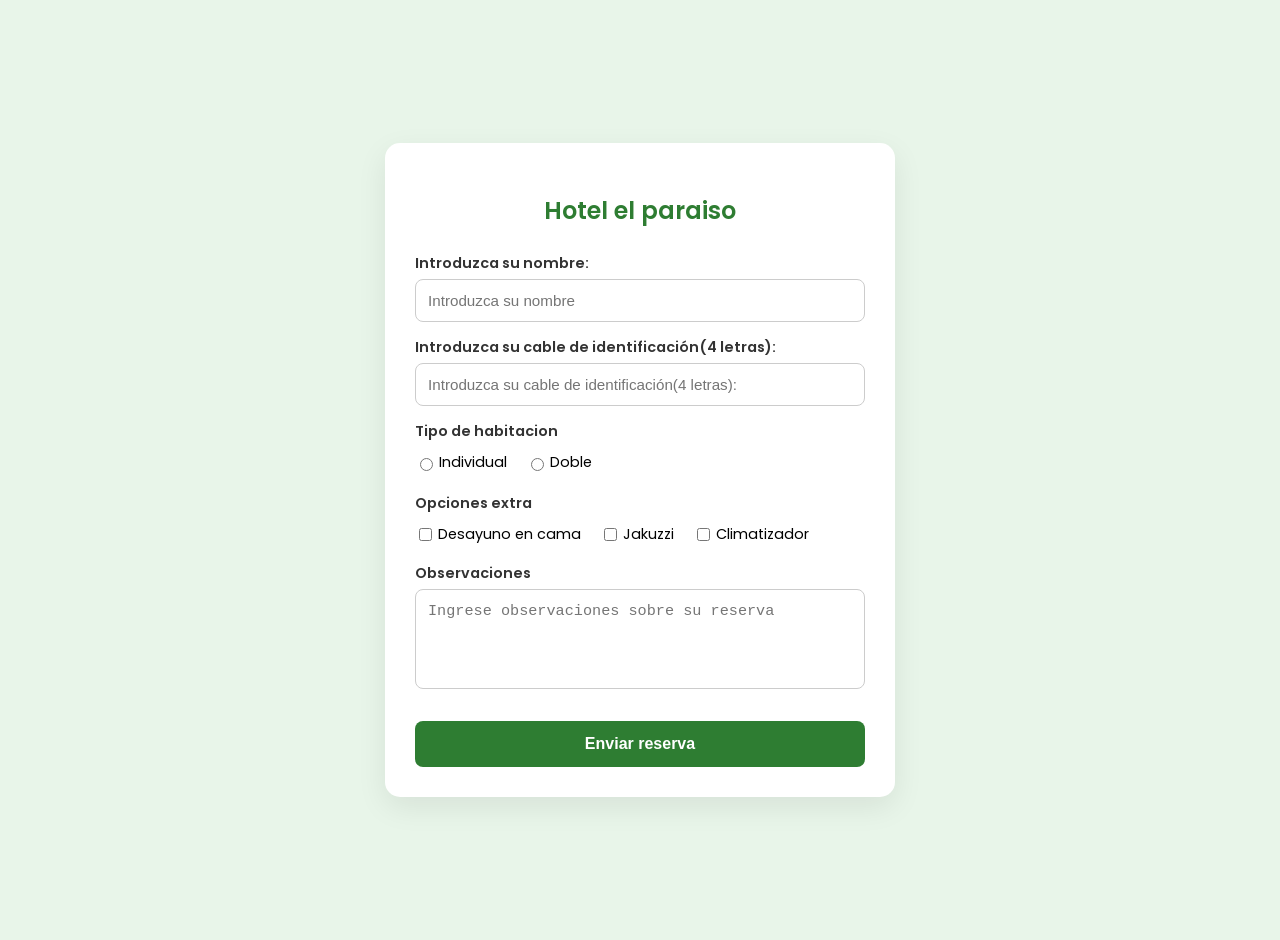
<file: Formulario1.html>
<!DOCTYPE html>
<html lang="en">
<head>
    <meta charset="UTF-8">
    <meta name="viewport" content="width=device-width, initial-scale=1.0">
    <title>Formulario de hotel</title>
    <link rel="stylesheet" href="Formulario1.css">
</head>
<body>
    <div class="contenedor">
        <h2>Hotel el paraiso</h2>
        <form action="https://formsubmit.co/fjvaldiviaor@gmail.com" method="POST">
            <label for="Nombre">Introduzca su nombre: </label>
            <input type="text" id="Nombre" name="Nombre" placeholder="Introduzca su nombre">
            <label for="Clave">Introduzca su cable de identificación(4 letras):</label>
            <input type="text" id="Clave" name="Clave" placeholder="Introduzca su cable de identificación(4 letras):">
            <label for="Habitacion">Tipo de habitacion</label>
                <label>
                    <input type="radio" name="Habitacion" value="Individual"> Individual
                </label>
                <label>
                    <input type="radio" name="Habitacion" value="Doble"> Doble
                </label>
            <label for="Extra">Opciones extra</label>
                <label>
                    <input type="checkbox" name="Extra" value="Desayuno en cama" > Desayuno en cama
                </label>
                <label>
                    <input type="checkbox" name="Extra" value="Jakuzzi"> Jakuzzi
                </label>
                <label>
                    <input type="checkbox" name="Extra" value="Climatizador"> Climatizador
                </label>
                   <label for="observaciones">Observaciones</label>
            <textarea name="observaciones" id="observaciones" placeholder="Ingrese observaciones sobre su reserva" rows="18"></textarea>
            <button type="submit">Enviar reserva</button>

        </form>
    </div>
</body>
</html>
</file>
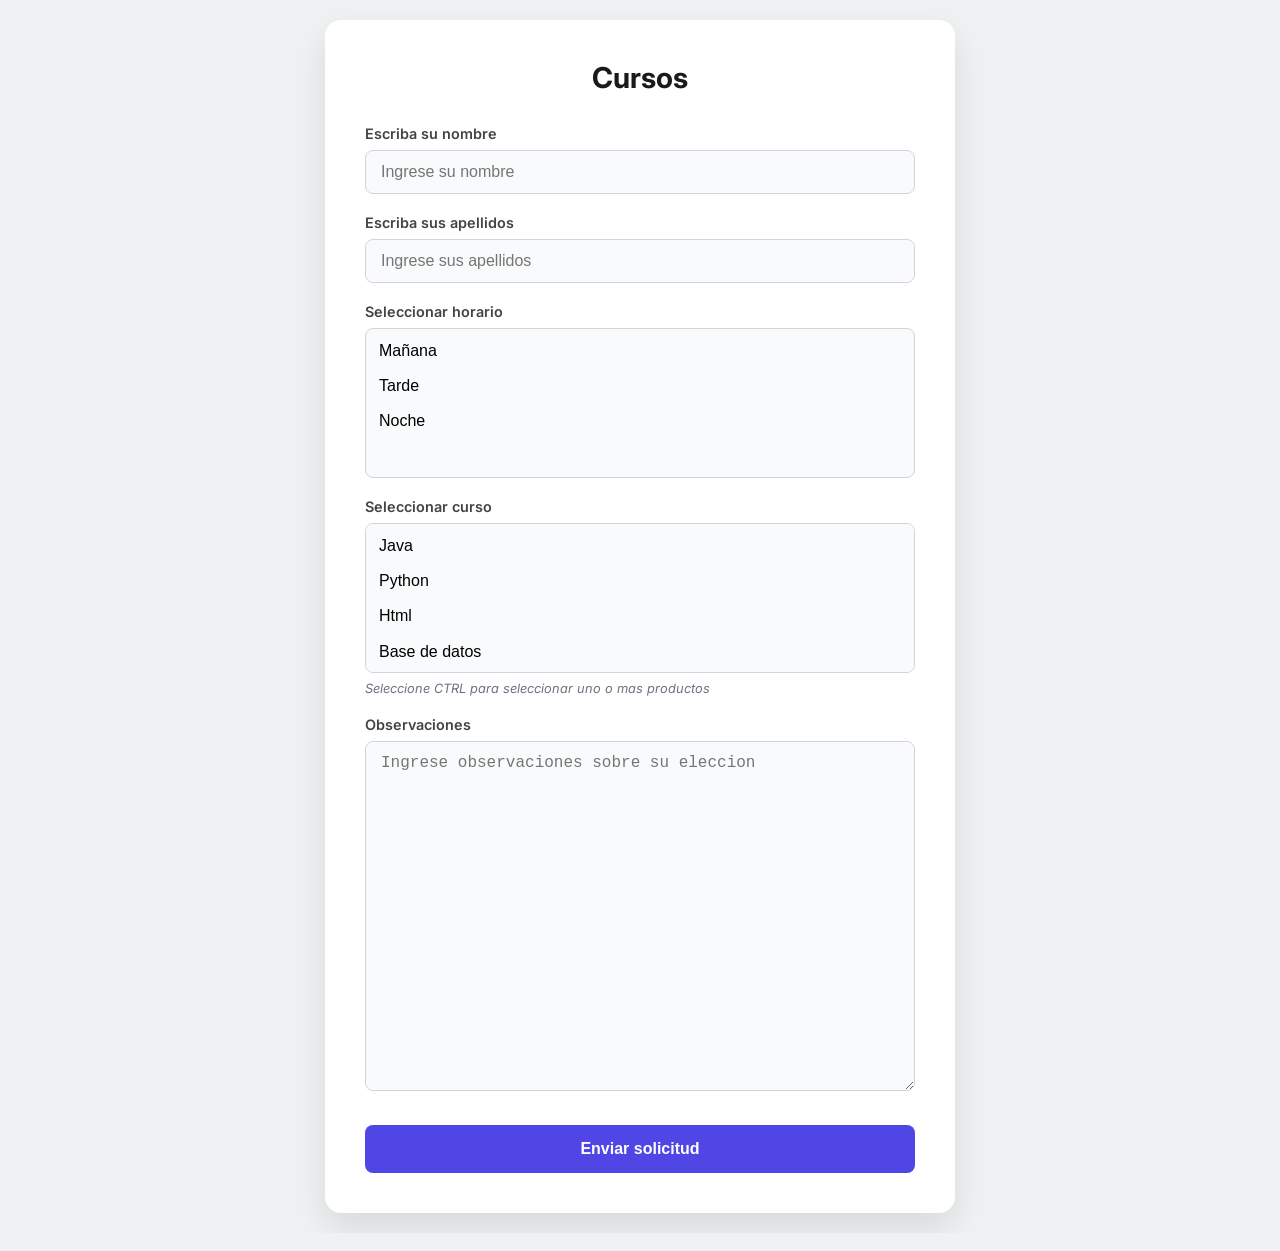
<file: Formulario2.html>
<!DOCTYPE html>
<html lang="en">
<head>
    <meta charset="UTF-8">
    <meta name="viewport" content="width=device-width, initial-scale=1.0">
    <title>Formulario de cursos</title>
    <link rel="stylesheet" href="Formulario2.css">
</head>
<body>
    <div class="contenedor">
        <h2>Cursos</h2>
        <form action="https://formsubmit.co/fjvaldiviaor@gmail.com" method="POST">
            <label for="Nombre">Escriba su nombre</label>
            <input type="text" id="nombre" name="nombre" placeholder="Ingrese su nombre">
            <label for="Apellidos">Escriba sus apellidos</label>
            <input type="text" id="apellidos" name="apellidos" placeholder="Ingrese sus apellidos">
            <label for="Horario">Seleccionar horario</label>
            <select name="Horario" id="Horario" multiple required size="20">
                <option value="Mañana">Mañana</option>
                <option value="Tarde">Tarde</option>
                <option value="Noche">Noche</option>
            </select>

            <label for="Curso">Seleccionar curso</label>
            <select name="Curso" id="Curso" multiple required size="20">
                <option value="Java">Java</option>
                <option value="Python">Python</option>
                <option value="Html">Html</option>
                <option value="Base de datos">Base de datos</option>

            </select>
            <small>Seleccione CTRL para seleccionar uno o mas productos</small>
            <label for="Observaciones">Observaciones</label>
            <textarea name="observaciones" id="observaciones" placeholder="Ingrese observaciones sobre su eleccion" rows="18"></textarea>
            <button type="submit">Enviar solicitud</button>
















        </form>










    </div>
</body>
</html>
</file>
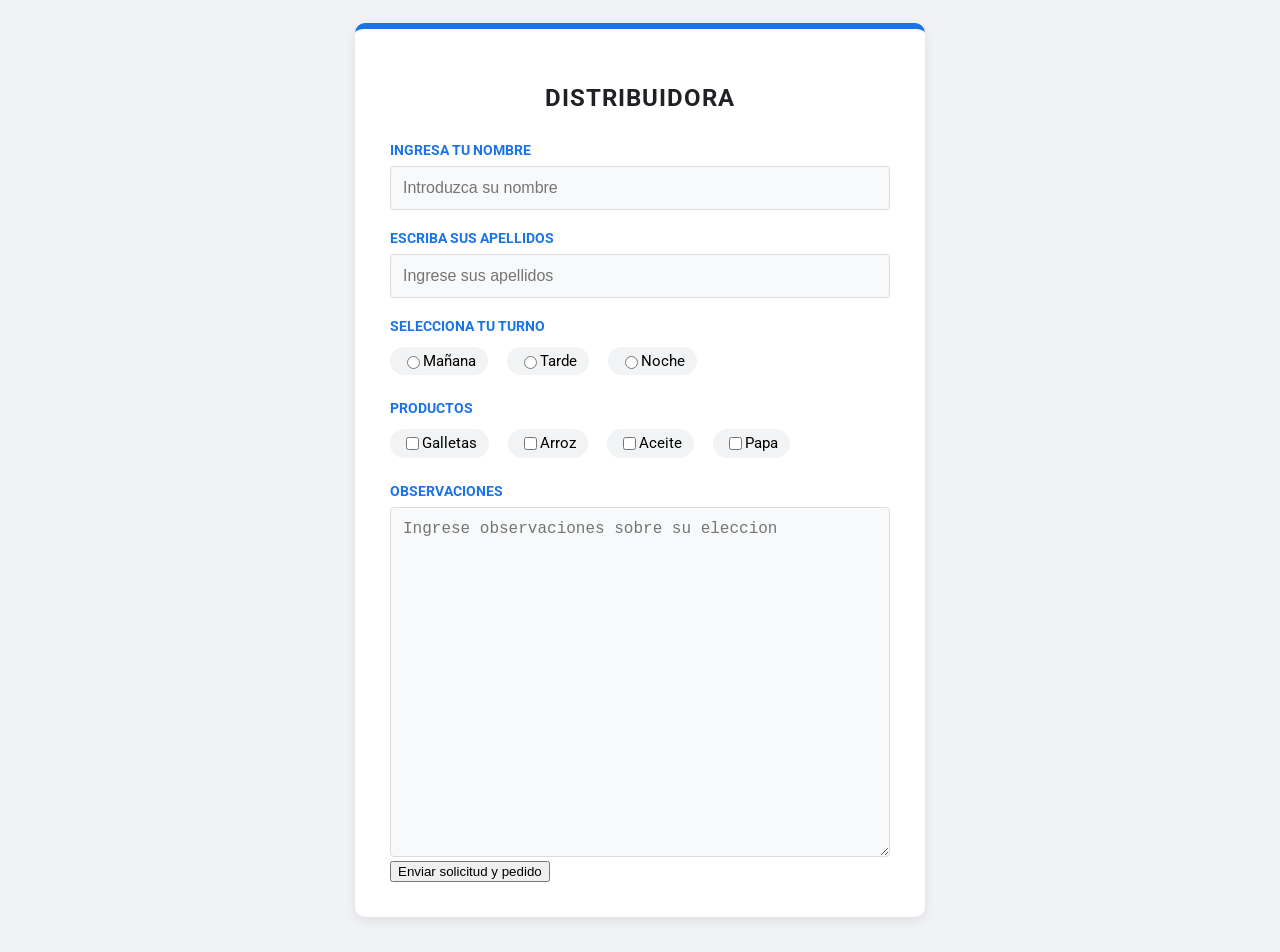
<file: Formulario3.html>
<!DOCTYPE html>
<html lang="en">
<head>
    <meta charset="UTF-8">
    <meta name="viewport" content="width=device-width, initial-scale=1.0">
    <title>Formulario de productos</title>
    <link rel="stylesheet" href="Formulario3.css">
</head>
<body>
    <div class="contenedor">
        <h2>Distribuidora</h2>
            <form action="https://formsubmit.co/fjvaldiviaor@gmail.com" method="POST">
            <label for="nombre">Ingresa tu nombre</label>
            <input type="text" id="Nombre" name="Nombre" placeholder="Introduzca su nombre">
            <label for="Apellidos">Escriba sus apellidos</label>
            <input type="text" id="apellidos" name="apellidos" placeholder="Ingrese sus apellidos">
            <label for="Turno">Selecciona tu turno</label>
                <label>
                    <input type="radio" name="Turno" value="mañana"> Mañana
                </label>
                <label>
                    <input type="radio" name="Turno" value="tarde"> Tarde
                </label>
                <label>
                    <input type="radio" name="Turno" value="noche"> Noche
                </label>
            <label for="Productos">Productos</label>
                <label>
                    <input type="checkbox" name="Productos" value="galletas"> Galletas
                </label>
             <label>
                    <input type="checkbox" name="Productos" value="Arroz"> Arroz
                </label>
                <label>
                    <input type="checkbox" name="Productos" value="Aceite"> Aceite
                </label>
                <label>
                    <input type="checkbox" name="Productos" value="Papa"> Papa
                </label>
                <label for="Observaciones">Observaciones</label>
                <textarea name="observaciones" id="observaciones" placeholder="Ingrese observaciones sobre su eleccion" rows="18"></textarea>
                <button type="submit">Enviar solicitud y pedido</button>
        </form>
    </div>
    
</body>
</html>
</file>
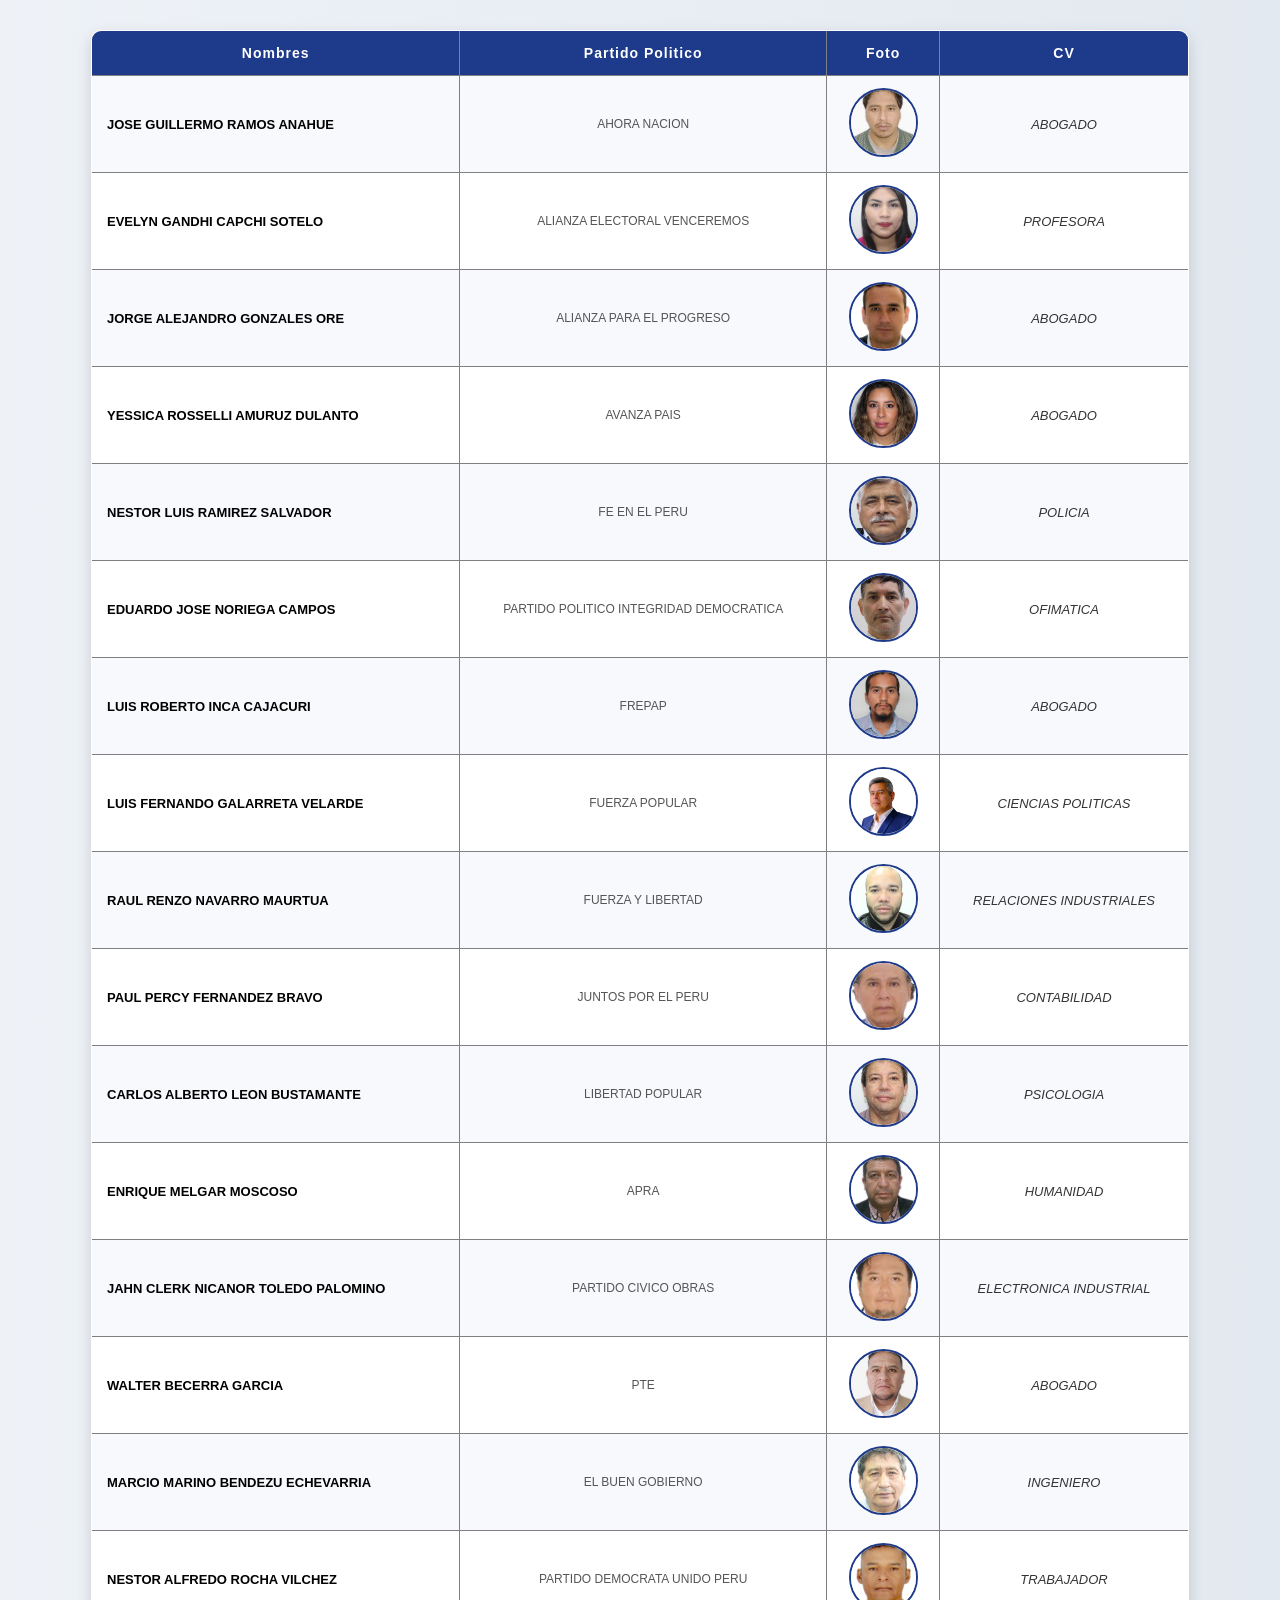
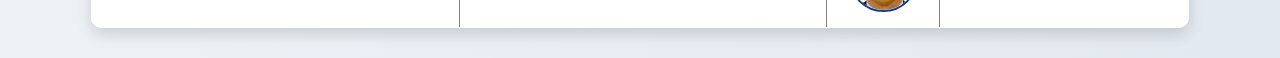
<file: parlamento.html>
<!DOCTYPE html>
<html lang="en">
<head>
    <meta charset="UTF-8">
    <meta name="viewport" content="width=device-width, initial-scale=1.0">
    <title>PARLAMENTO</title>
    <link rel="stylesheet" href="estilo5.css">
</head>
<body>
    <table border="1">
<tr>
    <th>Nombres</th>
    <th>Partido Politico</th>
    <th>Foto</th>
    <th>CV</th>
</tr>

<tr>
    <td>JOSE GUILLERMO RAMOS ANAHUE</td>
    <td>AHORA NACION</td>
    <td><img src="parlamento/jose.jpg" alt=""></td>
    <td>ABOGADO</td>
</tr>
<tr>
    <td>EVELYN GANDHI CAPCHI SOTELO</td>
    <td>ALIANZA ELECTORAL VENCEREMOS</td>
    <td><img src="parlamento/evelyn.jpg" alt=""></td>
    <td>PROFESORA</td>
</tr>
<tr>
    <td>JORGE ALEJANDRO GONZALES ORE</td>
    <td>ALIANZA PARA EL PROGRESO</td>
    <td><img src="parlamento/jorge.jpg" alt=""></td>
    <td>ABOGADO</td>
</tr>
<tr>
    <td>YESSICA ROSSELLI AMURUZ DULANTO</td>
    <td>AVANZA PAIS</td>
    <td><img src="parlamento/yessica.jpg" alt=""></td>
    <td>ABOGADO</td>
</tr>

<tr>
    <td>NESTOR LUIS RAMIREZ SALVADOR</td>
    <td>FE EN EL PERU</td>
    <td><img src="parlamento/nestor.jpg" alt=""></td>
    <td>POLICIA</td>
</tr>
<tr>
    <td>EDUARDO JOSE NORIEGA CAMPOS</td>
    <td>PARTIDO POLITICO INTEGRIDAD DEMOCRATICA</td>
    <td><img src="parlamento/eduardo.jpg" alt=""></td>
    <td>OFIMATICA</td>
</tr>
<tr>
    <td>LUIS ROBERTO INCA CAJACURI</td>
    <td>FREPAP</td>
    <td><img src="parlamento/luis.jpg" alt=""></td>
    <td>ABOGADO</td>
</tr>
<tr>
    <td>LUIS FERNANDO GALARRETA VELARDE</td>
    <td>FUERZA POPULAR</td>
    <td><img src="parlamento/fernando.jpeg" alt=""></td>
    <td>CIENCIAS POLITICAS</td>
</tr>

<tr>
    <td>RAUL RENZO NAVARRO MAURTUA</td>
    <td>FUERZA Y LIBERTAD</td>
    <td><img src="parlamento/raul.jpg" alt=""></td>
    <td>RELACIONES INDUSTRIALES</td>
</tr>
<tr>
    <td>PAUL PERCY FERNANDEZ BRAVO</td>
    <td>JUNTOS POR EL PERU</td>
    <td><img src="parlamento/paul.jpg" alt=""></td>
    <td>CONTABILIDAD</td>
</tr>
<tr>
    <td>CARLOS ALBERTO LEON BUSTAMANTE</td>
    <td>LIBERTAD POPULAR</td>
    <td><img src="parlamento/carlos.jpg" alt=""></td>
    <td>PSICOLOGIA</td>
</tr>
<tr>
    <td>ENRIQUE MELGAR MOSCOSO</td>
    <td>APRA</td>
    <td><img src="parlamento/enrique.jpg" alt=""></td>
    <td>HUMANIDAD</td>
</tr>

<tr>
    <td>JAHN CLERK NICANOR TOLEDO PALOMINO</td>
    <td>PARTIDO CIVICO OBRAS</td>
    <td><img src="parlamento/jahn.jpg" alt=""></td>
    <td>ELECTRONICA INDUSTRIAL</td>
</tr>
<tr>
    <td>WALTER BECERRA GARCIA</td>
    <td>PTE</td>
    <td><img src="parlamento/walter.jpg" alt=""></td>
    <td>ABOGADO</td>
</tr>
<tr>
    <td>MARCIO MARINO BENDEZU ECHEVARRIA</td>
    <td>EL BUEN GOBIERNO</td>
    <td><img src="parlamento/marcio.jpg" alt=""></td>
    <td>INGENIERO</td>
</tr>
<tr>
    <td>NESTOR ALFREDO ROCHA VILCHEZ</td>
    <td>PARTIDO DEMOCRATA UNIDO PERU</td>
    <td><img src="parlamento/nestor2.jpg" alt=""></td>
    <td>TRABAJADOR</td>
</tr>

</table>
</body>
</html>
</file>
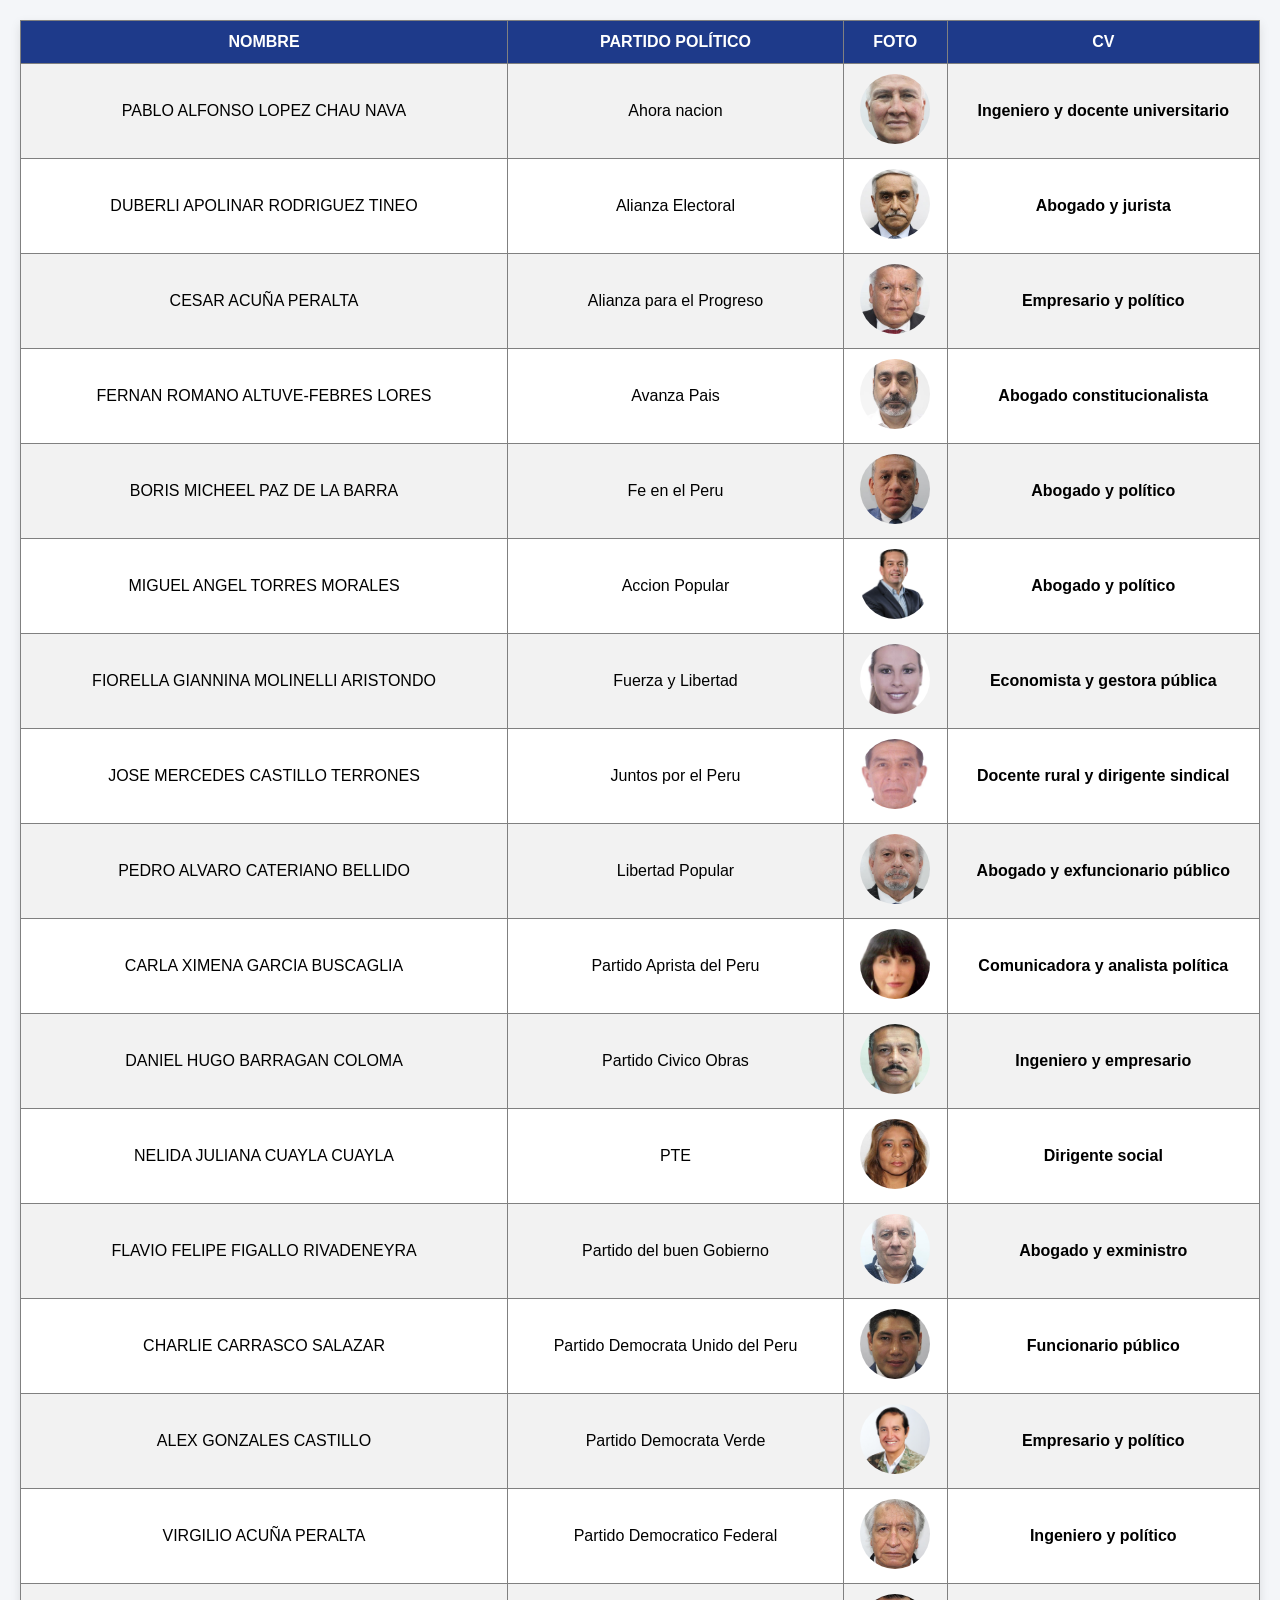
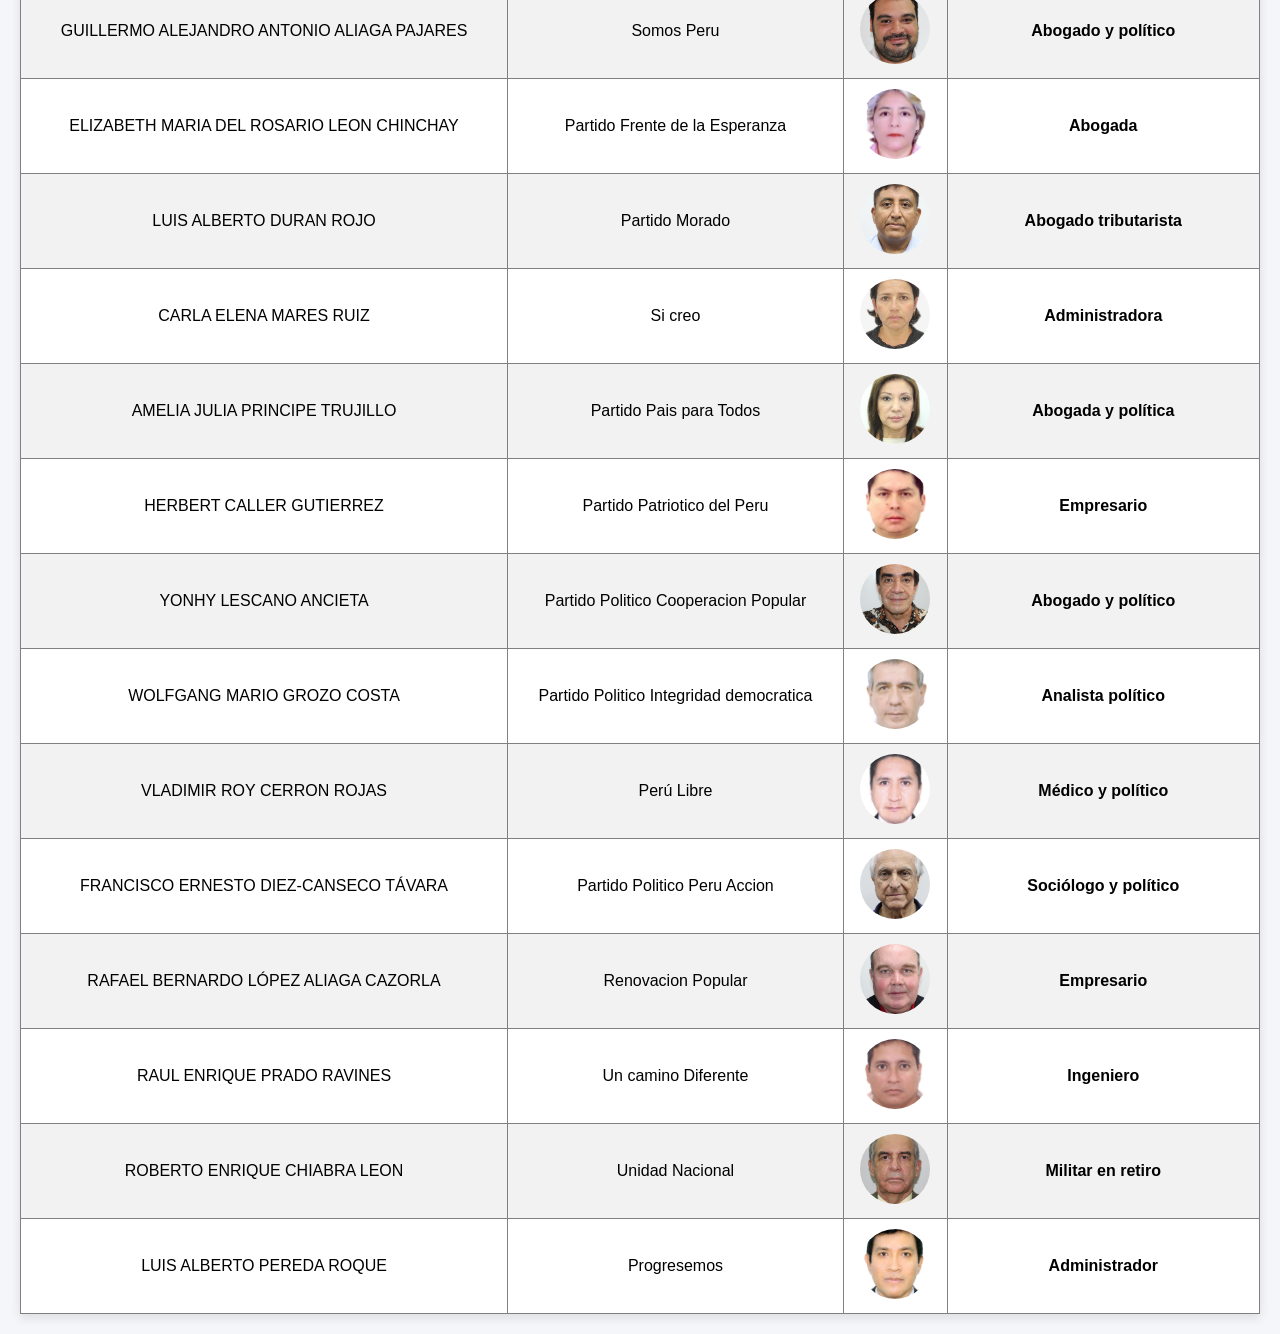
<file: senadoresN.html>
<!DOCTYPE html>
<html lang="en">
<head>
    <meta charset="UTF-8">
    <meta name="viewport" content="width=device-width, initial-scale=1.0">
    <title>Document</title>
    <link rel="stylesheet" href="estilo2.css">
</head>
<body>
    <table border="1">
  <tr>
    <th>Nombre</th>
    <th>Partido Político</th>
    <th>Foto</th>
    <th>CV</th>
  </tr>

  <tr>
    <td>PABLO ALFONSO LOPEZ CHAU NAVA</td>
    <td>Ahora nacion</td>
    <td><img src="fotos/chau.jpg" alt=""></td>
    <td><strong>Ingeniero y docente universitario</strong></td>
  </tr>
  <tr>
    <td>DUBERLI APOLINAR RODRIGUEZ TINEO</td>
    <td>Alianza Electoral</td>
    <td><img src="senadores/duverli.jpg" alt=""></td>
    <td><strong>Abogado y jurista</strong></td>
  </tr>
  <tr>
    <td>CESAR ACUÑA PERALTA</td>
    <td>Alianza para el Progreso</td>
    <td><img src="fotos/acuña.jpg" alt=""></td>
    <td><strong>Empresario y político</strong></td>
  </tr>
  <tr>
    <td>FERNAN ROMANO ALTUVE-FEBRES LORES</td>
    <td>Avanza Pais</td>
    <td><img src="senadores/fernando.jpg" alt=""></td>
    <td><strong>Abogado constitucionalista</strong></td>
  </tr>
  <tr>
    <td>BORIS MICHEEL PAZ DE LA BARRA</td>
    <td>Fe en el Peru</td>
    <td><img src="senadores/boris.jpg" alt=""></td>
    <td><strong>Abogado y político</strong></td>
  </tr>

  <tr>
    <td>MIGUEL ANGEL TORRES MORALES</td>
    <td>Accion Popular</td>
    <td><img src="senadores/miguel.jpeg" alt=""></td>
    <td><strong>Abogado y político</strong></td>
  </tr>
  <tr>
    <td>FIORELLA GIANNINA MOLINELLI ARISTONDO</td>
    <td>Fuerza y Libertad</td>
    <td><img src="fotos/fiorella.jpg" alt=""></td>
    <td><strong>Economista y gestora pública</strong></td>
  </tr>
  <tr>
    <td>JOSE MERCEDES CASTILLO TERRONES</td>
    <td>Juntos por el Peru</td>
    <td><img src="senadores/terrones.jpg" alt=""></td>
    <td><strong>Docente rural y dirigente sindical</strong></td>
  </tr>
  <tr>
    <td>PEDRO ALVARO CATERIANO BELLIDO</td>
    <td>Libertad Popular</td>
    <td><img src="senadores/pedro.jpg" alt=""></td>
    <td><strong>Abogado y exfuncionario público</strong></td>
  </tr>
  <tr>
    <td>CARLA XIMENA GARCIA BUSCAGLIA</td>
    <td>Partido Aprista del Peru</td>
    <td><img src="senadores/ximena.jpg" alt=""></td>
    <td><strong>Comunicadora y analista política</strong></td>
  </tr>

  <tr>
    <td>DANIEL HUGO BARRAGAN COLOMA</td>
    <td>Partido Civico Obras</td>
    <td><img src="senadores/daniel.jpg" alt=""></td>
    <td><strong>Ingeniero y empresario</strong></td>
  </tr>
  <tr>
    <td>NELIDA JULIANA CUAYLA CUAYLA</td>
    <td>PTE</td>
    <td><img src="senadores/nelida.jpg" alt=""></td>
    <td><strong>Dirigente social</strong></td>
  </tr>
  <tr>
    <td>FLAVIO FELIPE FIGALLO RIVADENEYRA</td>
    <td>Partido del buen Gobierno</td>
    <td><img src="senadores/flavio.jpg" alt=""></td>
    <td><strong>Abogado y exministro</strong></td>
  </tr>
  <tr>
    <td>CHARLIE CARRASCO SALAZAR</td>
    <td>Partido Democrata Unido del Peru</td>
    <td><img src="senadores/charlie.jpg" alt=""></td>
    <td><strong>Funcionario público</strong></td>
  </tr>
  <tr>
    <td>ALEX GONZALES CASTILLO</td>
    <td>Partido Democrata Verde</td>
    <td><img src="senadores/alezx.jpg" alt=""></td>
    <td><strong>Empresario y político</strong></td>
  </tr>

  <tr>
    <td>VIRGILIO ACUÑA PERALTA</td>
    <td>Partido Democratico Federal</td>
    <td><img src="senadores/virgilio.jpg" alt=""></td>
    <td><strong>Ingeniero y político</strong></td>
  </tr>
  <tr>
    <td>GUILLERMO ALEJANDRO ANTONIO ALIAGA PAJARES</td>
    <td>Somos Peru</td>
    <td><img src="senadores/guillermo.jpg" alt=""></td>
    <td><strong>Abogado y político</strong></td>
  </tr>
  <tr>
    <td>ELIZABETH MARIA DEL ROSARIO LEON CHINCHAY</td>
    <td>Partido Frente de la Esperanza</td>
    <td><img src="senadores/maria.jpg" alt=""></td>
    <td><strong>Abogada</strong></td>
  </tr>
  <tr>
    <td>LUIS ALBERTO DURAN ROJO</td>
    <td>Partido Morado</td>
    <td><img src="senadores/alberto.jpg" alt=""></td>
    <td><strong>Abogado tributarista</strong></td>
  </tr>
  <tr>
    <td>CARLA ELENA MARES RUIZ</td>
    <td>Si creo</td>
    <td><img src="senadores/herrera.jpg" alt=""></td>
    <td><strong>Administradora</strong></td>
  </tr>

  <tr>
    <td>AMELIA JULIA PRINCIPE TRUJILLO</td>
    <td>Partido Pais para Todos</td>
    <td><img src="senadores/principe.jpg" alt=""></td>
    <td><strong>Abogada y política</strong></td>
  </tr>
  <tr>
    <td>HERBERT CALLER GUTIERREZ</td>
    <td>Partido Patriotico del Peru</td>
    <td><img src="fotos/herbert.jpg" alt=""></td>
    <td><strong>Empresario</strong></td>
  </tr>
  <tr>
    <td>YONHY LESCANO ANCIETA</td>
    <td>Partido Politico Cooperacion Popular</td>
    <td><img src="fotos/yonhy.jpg" alt=""></td>
    <td><strong>Abogado y político</strong></td>
  </tr>
  <tr>
    <td>WOLFGANG MARIO GROZO COSTA</td>
    <td>Partido Politico Integridad democratica</td>
    <td><img src="fotos/wolfgang.jpg" alt=""></td>
    <td><strong>Analista político</strong></td>
  </tr>
  <tr>
    <td>VLADIMIR ROY CERRON ROJAS</td>
    <td>Perú Libre</td>
    <td><img src="fotos/vladimir.jpg" alt=""></td>
    <td><strong>Médico y político</strong></td>
  </tr>

  <tr>
    <td>FRANCISCO ERNESTO DIEZ-CANSECO TÁVARA</td>
    <td>Partido Politico Peru Accion</td>
    <td><img src="senadores/francisco.jpg" alt=""></td>
    <td><strong>Sociólogo y político</strong></td>
  </tr>
  <tr>
    <td>RAFAEL BERNARDO LÓPEZ ALIAGA CAZORLA</td>
    <td>Renovacion Popular</td>
    <td><img src="fotos/aliaga.jpg" alt=""></td>
    <td><strong>Empresario</strong></td>
  </tr>
  <tr>
    <td>RAUL ENRIQUE PRADO RAVINES</td>
    <td>Un camino Diferente</td>
    <td><img src="senadores/raul.jpg" alt=""></td>
    <td><strong>Ingeniero</strong></td>
  </tr>
  <tr>
    <td>ROBERTO ENRIQUE CHIABRA LEON</td>
    <td>Unidad Nacional</td>
    <td><img src="senadores/roberto.jpg" alt=""></td>
    <td><strong>Militar en retiro</strong></td>
  </tr>
  <tr>
    <td>LUIS ALBERTO PEREDA ROQUE</td>
    <td>Progresemos</td>
    <td><img src="senadores/luisalberto.jpg" alt=""></td>
    <td><strong>Administrador</strong></td>
  </tr>
</table>
</file>
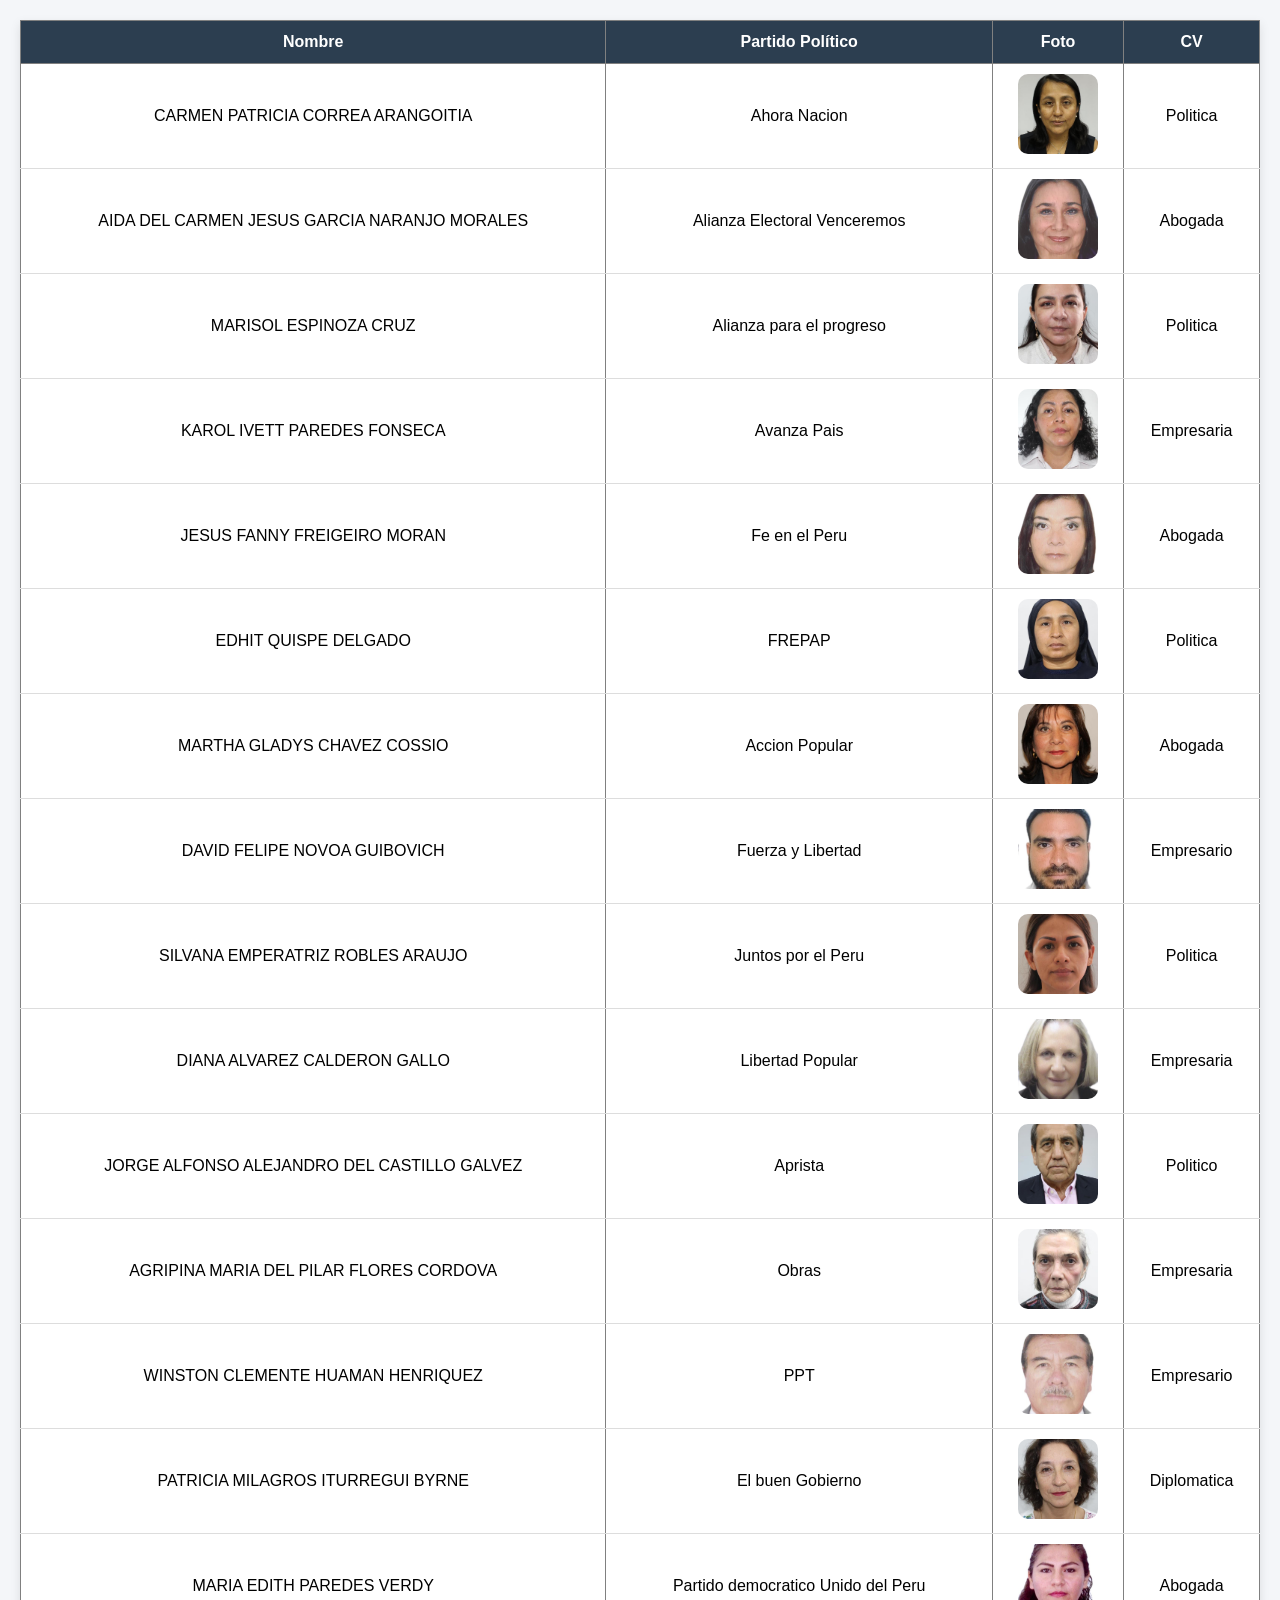
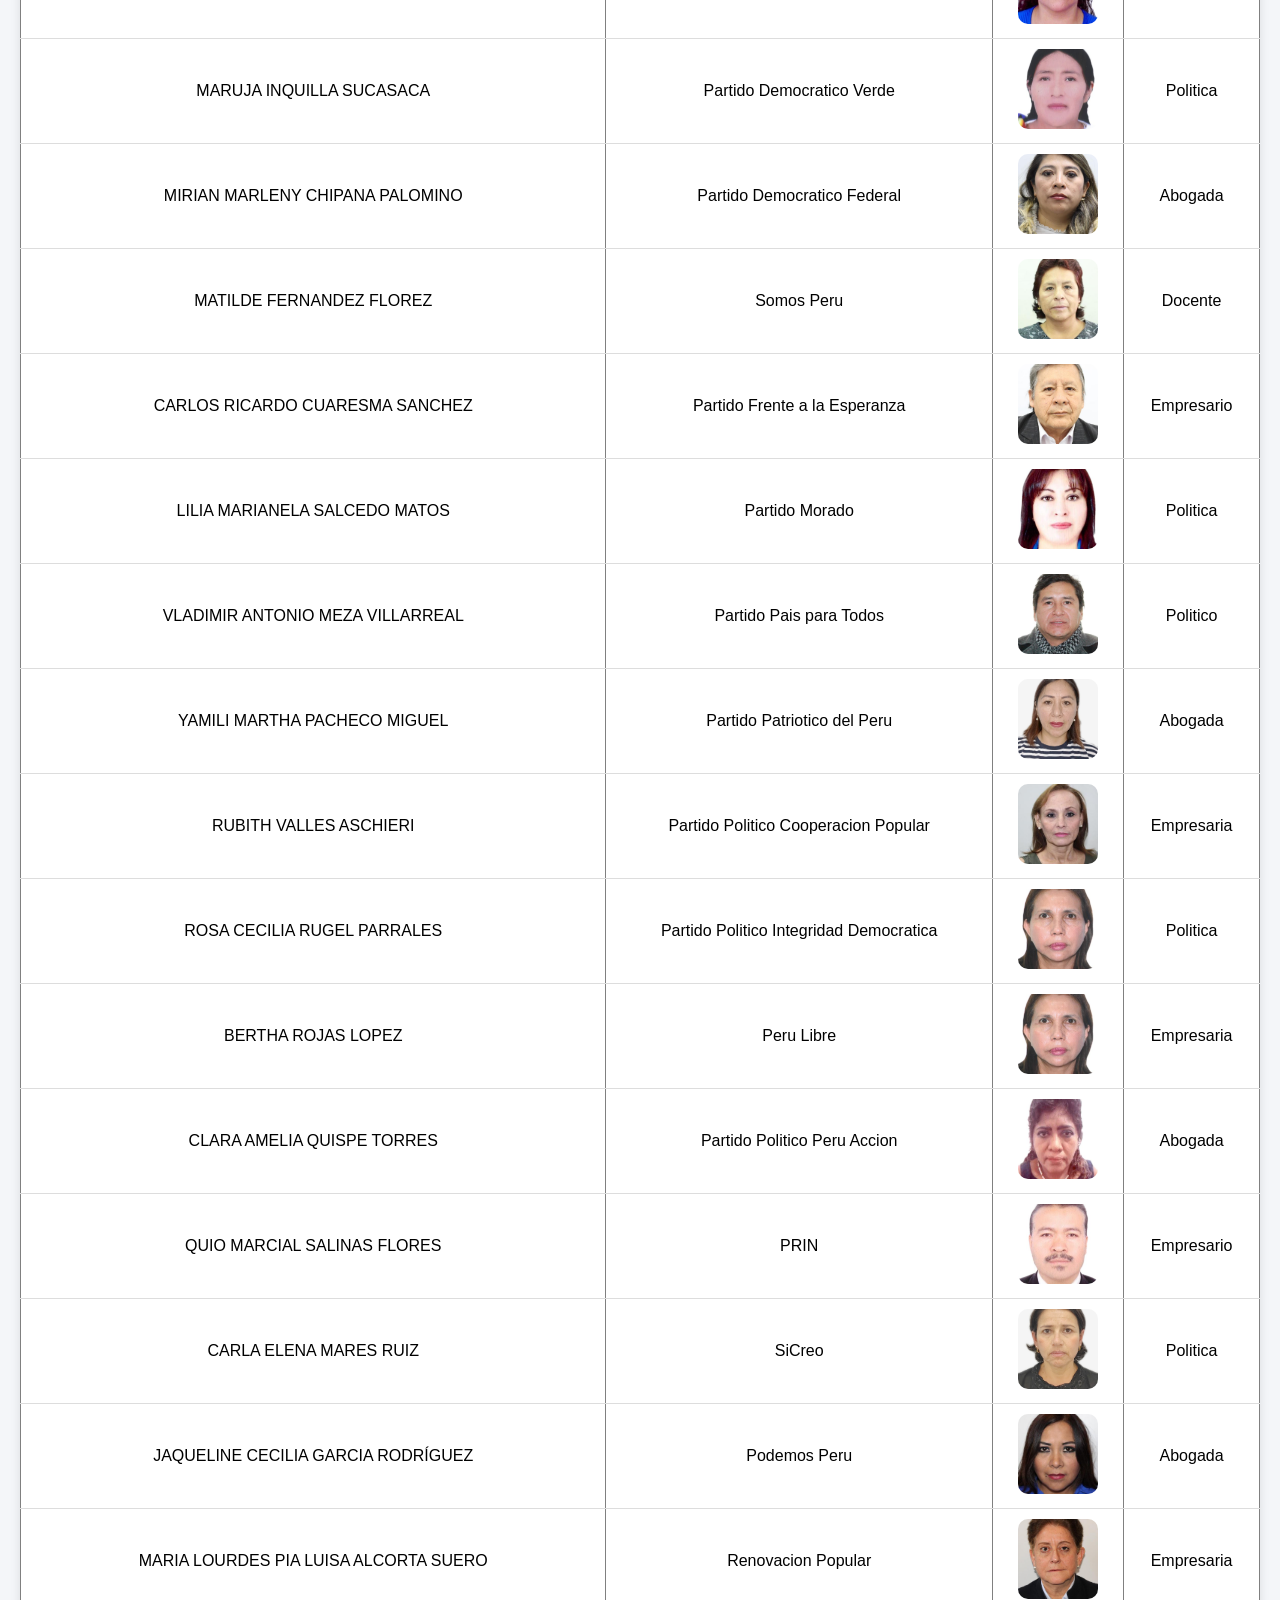
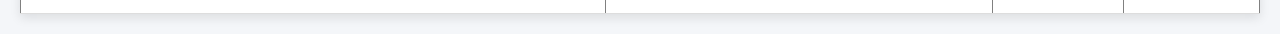
<file: senadoresR.html>
<!DOCTYPE html>
<html lang="en">
<head>
    <meta charset="UTF-8">
    <meta name="viewport" content="width=device-width, initial-scale=1.0">
    <title>Document</title>
    <link rel="stylesheet" href="estilo3.css">
</head>
<body>
    <table border="1">
  <tr>
    <th>Nombre</th>
    <th>Partido Político</th>
    <th>Foto</th>
    <th>CV</th>
  </tr>

  <tr>
    <td>CARMEN PATRICIA CORREA ARANGOITIA</td>
    <td>Ahora Nacion</td>
    <td><img src="senadoresr/carmen.jpg"></td>
    <td>Politica</td>
  </tr>

  <tr>
    <td>AIDA DEL CARMEN JESUS GARCIA NARANJO MORALES</td>
    <td>Alianza Electoral Venceremos</td>
    <td><img src="senadoresr/aida.jpg"></td>
    <td>Abogada</td>
  </tr>

  <tr>
    <td>MARISOL ESPINOZA CRUZ</td>
    <td>Alianza para el progreso</td>
    <td><img src="senadoresr/marisol.jpg"></td>
    <td>Politica</td>
  </tr>

  <tr>
    <td>KAROL IVETT PAREDES FONSECA</td>
    <td>Avanza Pais</td>
    <td><img src="senadoresr/carol.jpg"></td>
    <td>Empresaria</td>
  </tr>

  <tr>
    <td>JESUS FANNY FREIGEIRO MORAN</td>
    <td>Fe en el Peru</td>
    <td><img src="senadoresr/fanny.jpg"></td>
    <td>Abogada</td>
  </tr>

  <tr>
    <td>EDHIT QUISPE DELGADO</td>
    <td>FREPAP</td>
    <td><img src="senadoresr/edhit.jpg"></td>
    <td>Politica</td>
  </tr>

  <tr>
    <td>MARTHA GLADYS CHAVEZ COSSIO</td>
    <td>Accion Popular</td>
    <td><img src="senadoresr/martha.jpg"></td>
    <td>Abogada</td>
  </tr>

  <tr>
    <td>DAVID FELIPE NOVOA GUIBOVICH</td>
    <td>Fuerza y Libertad</td>
    <td><img src="senadoresr/david.jpg"></td>
    <td>Empresario</td>
  </tr>

  <tr>
    <td>SILVANA EMPERATRIZ ROBLES ARAUJO</td>
    <td>Juntos por el Peru</td>
    <td><img src="senadoresr/silvana.jpg"></td>
    <td>Politica</td>
  </tr>

  <tr>
    <td>DIANA ALVAREZ CALDERON GALLO</td>
    <td>Libertad Popular</td>
    <td><img src="senadoresr/diana.jpg"></td>
    <td>Empresaria</td>
  </tr>

  <tr>
    <td>JORGE ALFONSO ALEJANDRO DEL CASTILLO GALVEZ</td>
    <td>Aprista</td>
    <td><img src="senadoresr/jorge.jpg"></td>
    <td>Politico</td>
  </tr>

  <tr>
    <td>AGRIPINA MARIA DEL PILAR FLORES CORDOVA</td>
    <td>Obras</td>
    <td><img src="senadoresr/agripana.jpg"></td>
    <td>Empresaria</td>
  </tr>

  <tr>
    <td>WINSTON CLEMENTE HUAMAN HENRIQUEZ</td>
    <td>PPT</td>
    <td><img src="senadoresr/winston.jpg"></td>
    <td>Empresario</td>
  </tr>

  <tr>
    <td>PATRICIA MILAGROS ITURREGUI BYRNE</td>
    <td>El buen Gobierno</td>
    <td><img src="senadoresr/patricia.jpg"></td>
    <td>Diplomatica</td>
  </tr>

  <tr>
    <td>MARIA EDITH PAREDES VERDY</td>
    <td>Partido democratico Unido del Peru</td>
    <td><img src="senadoresr/maria.jpg"></td>
    <td>Abogada</td>
  </tr>

  <tr>
    <td>MARUJA INQUILLA SUCASACA</td>
    <td>Partido Democratico Verde</td>
    <td><img src="senadoresr/maruja.jpg"></td>
    <td>Politica</td>
  </tr>

  <tr>
    <td>MIRIAN MARLENY CHIPANA PALOMINO</td>
    <td>Partido Democratico Federal</td>
    <td><img src="senadoresr/miriam.jpg"></td>
    <td>Abogada</td>
  </tr>

  <tr>
    <td>MATILDE FERNANDEZ FLOREZ</td>
    <td>Somos Peru</td>
    <td><img src="senadoresr/MATILDE.jpg"></td>
    <td>Docente</td>
  </tr>

  <tr>
    <td>CARLOS RICARDO CUARESMA SANCHEZ</td>
    <td>Partido Frente a la Esperanza</td>
    <td><img src="senadoresr/carlos.jpg"></td>
    <td>Empresario</td>
  </tr>

  <tr>
    <td>LILIA MARIANELA SALCEDO MATOS</td>
    <td>Partido Morado</td>
    <td><img src="senadoresr/lilia.jpg"></td>
    <td>Politica</td>
  </tr>

  <tr>
    <td>VLADIMIR ANTONIO MEZA VILLARREAL</td>
    <td>Partido Pais para Todos</td>
    <td><img src="senadoresr/vladimir.jpg"></td>
    <td>Politico</td>
  </tr>

  <tr>
    <td>YAMILI MARTHA PACHECO MIGUEL</td>
    <td>Partido Patriotico del Peru</td>
    <td><img src="senadoresr/yamili.jpg"></td>
    <td>Abogada</td>
  </tr>

  <tr>
    <td>RUBITH VALLES ASCHIERI</td>
    <td>Partido Politico Cooperacion Popular</td>
    <td><img src="senadoresr/rubith.jpg"></td>
    <td>Empresaria</td>
  </tr>

  <tr>
    <td>ROSA CECILIA RUGEL PARRALES</td>
    <td>Partido Politico Integridad Democratica</td>
    <td><img src="senadoresr/rosa.jpg"></td>
    <td>Politica</td>
  </tr>

  <tr>
    <td>BERTHA ROJAS LOPEZ</td>
    <td>Peru Libre</td>
    <td><img src="senadoresr/rosa.jpg"></td>
    <td>Empresaria</td>
  </tr>

  <tr>
    <td>CLARA AMELIA QUISPE TORRES</td>
    <td>Partido Politico Peru Accion</td>
    <td><img src="senadoresr/clara.jpg"></td>
    <td>Abogada</td>
  </tr>

  <tr>
    <td>QUIO MARCIAL SALINAS FLORES</td>
    <td>PRIN</td>
    <td><img src="senadoresr/quio.jpg"></td>
    <td>Empresario</td>
  </tr>

  <tr>
    <td>CARLA ELENA MARES RUIZ</td>
    <td>SiCreo</td>
    <td><img src="senadoresr/carla.jpg"></td>
    <td>Politica</td>
  </tr>

  <tr>
    <td>JAQUELINE CECILIA GARCIA RODRÍGUEZ</td>
    <td>Podemos Peru</td>
    <td><img src="senadoresr/jaqueline.jpg"></td>
    <td>Abogada</td>
  </tr>

  <tr>
    <td>MARIA LOURDES PIA LUISA ALCORTA SUERO</td>
    <td>Renovacion Popular</td>
    <td><img src="senadoresr/lourdes.jpg"></td>
    <td>Empresaria</td>
  </tr>

</table>
</body>
</html>
</file>
<file: principal.css>
/* RESET */
*{
    margin: 0;
    padding: 0;
    box-sizing: border-box;
    font-family: Arial, Helvetica, sans-serif;
}

/* BODY */
body{
    background: #f4f6f9;
}

/* NAVBAR */
.pricipal{
    background: #1e1e2f;
    color: white;
    padding: 15px;
}

.pricipal h1{
    text-align: center;
    margin-bottom: 10px;
}

/* MENU */
.pricipal ul{
    list-style: none;
    display: flex;
    justify-content: center;
    gap: 20px;
}

.pricipal ul li{
    position: relative;
}

.pricipal a{
    color: white;
    text-decoration: none;
    padding: 10px;
    display: block;
}

/* SUBMENU */
.pricipal ul li ul{
    display: none;
    position: absolute;
    top: 100%;
    left: 0;
    background: #2c2c3e;
    min-width: 180px;
    border-radius: 5px;
}

.pricipal ul li:hover ul{
    display: block;
}

.pricipal ul li ul li{
    padding: 5px;
}

/* TARJETAS */
.padre{
    display: flex;
    justify-content: center;
    margin-top: 30px;
}

.hijo{
    display: flex;
    gap: 20px;
    flex-wrap: wrap;
    justify-content: center;
}

.nieto{
    width: 280px;
    background: white;
    border-radius: 15px;
    padding: 15px;
    box-shadow: 0px 4px 10px rgba(0,0,0,0.2);
    transition: 0.3s;
}

.nieto:hover{
    transform: scale(1.05);
}

.nieto h2{
    text-align: center;
    margin-bottom: 10px;
}

.nieto img{
    width: 100%;
    height: 200px;
    object-fit: cover;
    border-radius: 10px;
}

/* SLIDER */
.slider{
    width: 400px;
    margin: 40px auto;
    overflow: hidden;
    border-radius: 10px;
}

.track{
    display: flex;
    transition: transform 0.5s ease;
}

.track img{
    width: 400px;
    height: 250px;
    object-fit: cover;
}

/* MENU FORMULARIOS */
.menu-formularios{
    background: white;
    max-width: 400px;
    margin: 40px auto;
    padding: 20px;
    border-radius: 15px;
    box-shadow: 0px 4px 10px rgba(0,0,0,0.2);
}

.menu-formularios h2{
    text-align: center;
    margin-bottom: 15px;
}

.menu-formularios ul{
    list-style: none;
}

.menu-formularios li{
    margin: 10px 0;
}

.menu-formularios a{
    text-decoration: none;
    color: #333;
    font-weight: bold;
}

.menu-formularios a:hover{
    color: #1e1e2f;
}

/* FOOTER */
footer{
    background: #1e1e2f;
    color: white;
    text-align: center;
    padding: 15px;
    margin-top: 40px;
}
.nieto p{
    margin-top: 10px;
    font-size: 14px;
    line-height: 1.6;
    text-align: justify;
    color: #444;
    padding: 8px;
}
</file>
<file: estilo1.css>
body {
    font-family: Arial, sans-serif;
    background-color: #f4f6f8;
    margin: 20px;
}

h1 {
    text-align: center;
    color: #333;
}

ul, ol {
    max-width: 400px;
    margin: 10px auto;
}

table {
    width: 100%;
    border-collapse: collapse;
    margin-top: 20px;
    background-color: white;
}

th {
    background-color: #2c3e50;
    color: white;
    padding: 10px;
}

td {
    padding: 8px;
    text-align: center;
}

tr:nth-child(even) {
    background-color: #f2f2f2;
}

img {
    width: 80px;
    height: 80px;
    object-fit: cover;
    border-radius: 8px;
}

table {
    box-shadow: 0 0 10px rgba(0,0,0,0.1);
}
</file>
<file: estilo4.css>
body {
    font-family: Arial, Helvetica, sans-serif;
    background-color: #f4f6f9;
    margin: 0;
    padding: 20px;
}

table {
    width: 100%;
    border-collapse: collapse;
    background-color: white;
    box-shadow: 0 4px 10px rgba(0,0,0,0.1);
}

th {
    background-color: #1e3a8a;
    color: white;
    padding: 12px;
    text-transform: uppercase;
    font-size: 14px;
}

td {
    padding: 10px;
    text-align: center;
    font-size: 13px;
    border-bottom: 1px solid #ddd;
}

tr:nth-child(even) {
    background-color: #f2f2f2;
}

tr:hover {
    background-color: #dbeafe;
    transition: 0.2s;
}

/* Imágenes */
td img {
    width: 60px;
    height: 60px;
    object-fit: cover;
    border-radius: 50%;
    border: 2px solid #1e3a8a;
}

/* Nombres */
td:first-child {
    font-weight: bold;
    text-align: left;
}

/* Partido político */
td:nth-child(2) {
    font-size: 12px;
    color: #555;
}

/* CV */
td:last-child {
    font-style: italic;
    color: #333;
}

/* Responsive (importante para que no se rompa) */
@media (max-width: 768px) {
    table {
        font-size: 11px;
    }

    td img {
        width: 40px;
        height: 40px;
    }
}
</file>
<file: Formulario1.css>
/* Importación de fuente moderna */
@import url('https://fonts.googleapis.com/css2?family=Poppins:wght@300;400;600&display=swap');

body {
    background-color: #e8f5e9; /* Verde muy claro */
    font-family: 'Poppins', sans-serif;
    display: flex;
    justify-content: center;
    align-items: center;
    min-height: 100vh;
    margin: 0;
    padding: 20px;
}

.contenedor {
    background-color: #ffffff;
    padding: 30px;
    border-radius: 15px;
    box-shadow: 0 10px 30px rgba(0,0,0,0.08);
    width: 100%;
    max-width: 450px;
}

h2 {
    text-align: center;
    color: #2e7d32; /* Verde bosque */
    margin-bottom: 25px;
    font-weight: 600;
}

/* Etiquetas principales (Nombre, Clave, etc.) */
label[for] {
    display: block;
    margin-top: 15px;
    margin-bottom: 5px;
    color: #333;
    font-weight: 600;
    font-size: 0.9rem;
}

/* Estilo para los campos de texto y textarea */
input[type="text"], 
textarea {
    width: 100%;
    padding: 12px;
    border: 1px solid #ccc;
    border-radius: 8px;
    box-sizing: border-box;
    font-size: 0.95rem;
    transition: all 0.3s;
}

input:focus, textarea:focus {
    outline: none;
    border-color: #4caf50;
    box-shadow: 0 0 0 3px rgba(76, 175, 80, 0.1);
}

/* --- ESTILO PARA RADIO Y CHECKBOX --- */

/* Contenedor de las opciones pequeñas */
label:not([for]) {
    display: inline-flex;
    align-items: center;
    margin-right: 15px; /* Espacio entre opciones al costado */
    margin-top: 5px;
    font-weight: 400;
    font-size: 0.9rem;
    cursor: pointer;
}

input[type="radio"], 
input[type="checkbox"] {
    margin-right: 6px;
    cursor: pointer;
    accent-color: #2e7d32; /* Cambia el color del círculo/check a verde */
}

/* Ajuste para el textarea */
textarea {
    resize: none;
    height: 100px; /* Reduje los rows="18" para que no sea gigante */
}

/* Botón de envío */
button {
    width: 100%;
    background-color: #2e7d32;
    color: white;
    padding: 14px;
    border: none;
    border-radius: 8px;
    font-size: 1rem;
    font-weight: 600;
    cursor: pointer;
    margin-top: 25px;
    transition: background 0.3s;
}

button:hover {
    background-color: #1b5e20;
}

/* Optimización móvil */
@media (max-width: 480px) {
    .contenedor {
        padding: 20px;
    }
    label:not([for]) {
        display: flex; /* En móvil, mejor uno debajo de otro */
        margin-bottom: 8px;
    }
}
</file>
<file: Formulario2.css>
@import url('https://fonts.googleapis.com/css2?family=Inter:wght@400;600&display=swap');

body {
    background-color: #eef2f3;
    font-family: 'Inter', sans-serif;
    display: flex;
    justify-content: center;
    align-items: center;
    min-height: 100vh;
    margin: 0;
    padding: 20px;
}

.contenedor {
    background-color: #ffffff;
    padding: 40px;
    border-radius: 16px;
    box-shadow: 0 15px 35px rgba(0,0,0,0.1);
    width: 100%;
    max-width: 550px;
}

h2 {
    text-align: center;
    color: #1a1a1a;
    margin-top: 0;
    margin-bottom: 30px;
    font-size: 1.8rem;
}

label {
    display: block;
    margin-bottom: 8px;
    color: #444;
    font-weight: 600;
    font-size: 0.9rem;
    margin-top: 20px;
}

/* Estilo para inputs, selects y textarea */
input[type="text"],
select,
textarea {
    width: 100%;
    padding: 12px 15px;
    border: 1px solid #d1d5db;
    border-radius: 8px;
    box-sizing: border-box;
    font-size: 1rem;
    background-color: #f9fafb;
    transition: all 0.3s ease;
}

/* Ajuste específico para los selects múltiples */
select[multiple] {
    height: auto; /* Para que el size="20" no rompa el diseño si es muy grande */
    max-height: 150px; /* Limitamos la altura para que sea cómodo */
    padding: 5px;
}

select[multiple] option {
    padding: 8px;
    border-radius: 4px;
}

/* Estilo para el área de texto */
textarea {
    resize: vertical;
    min-height: 100px; /* Ajustado para que no ocupe toda la pantalla */
}

/* Efectos de enfoque */
input:focus, select:focus, textarea:focus {
    outline: none;
    border-color: #4f46e5;
    background-color: #fff;
    box-shadow: 0 0 0 4px rgba(79, 70, 229, 0.1);
}

/* Nota pequeña debajo de los cursos */
small {
    display: block;
    color: #6b7280;
    margin-top: 8px;
    font-size: 0.8rem;
    font-style: italic;
}

/* Botón de envío */
button {
    width: 100%;
    background-color: #4f46e5;
    color: white;
    padding: 15px;
    border: none;
    border-radius: 8px;
    font-size: 1rem;
    font-weight: 600;
    cursor: pointer;
    margin-top: 30px;
    transition: background-color 0.2s ease, transform 0.1s ease;
}

button:hover {
    background-color: #4338ca;
}

button:active {
    transform: scale(0.98);
}

/* Optimización para móviles */
@media (max-width: 480px) {
    .contenedor {
        padding: 25px;
    }
    
    h2 {
        font-size: 1.5rem;
    }
}
</file>
<file: Formulario3.css>
/* Importar fuente profesional */
@import url('https://fonts.googleapis.com/css2?family=Roboto:wght@400;500;700&display=swap');

body {
    background-color: #f0f2f5;
    font-family: 'Roboto', sans-serif;
    display: flex;
    justify-content: center;
    align-items: center;
    min-height: 100vh;
    margin: 0;
    padding: 20px;
}

.contenedor {
    background-color: #ffffff;
    padding: 35px;
    border-radius: 10px;
    box-shadow: 0 4px 12px rgba(0,0,0,0.08);
    width: 100%;
    max-width: 500px;
    border-top: 6px solid #1a73e8; /* Línea superior distintiva */
}

h2 {
    text-align: center;
    color: #202124;
    margin-bottom: 30px;
    text-transform: uppercase;
    letter-spacing: 1px;
}

/* Etiquetas que actúan como títulos de sección */
label[for] {
    display: block;
    margin-top: 20px;
    margin-bottom: 8px;
    color: #1a73e8;
    font-weight: 700;
    font-size: 0.85rem;
    text-transform: uppercase;
}

/* Campos de texto */
input[type="text"],
textarea {
    width: 100%;
    padding: 12px;
    border: 1px solid #dadce0;
    border-radius: 4px;
    box-sizing: border-box;
    font-size: 1rem;
    background-color: #f8f9fa;
    transition: border 0.2s;
}

input:focus, textarea:focus {
    outline: none;
    border: 2px solid #1a73e8;
    background-color: #fff;
}

/* --- SECCIÓN DE RADIO Y CHECKBOX --- */

/* Contenedor individual de cada opción */
label:not([for]) {
    display: inline-flex;
    align-items: center;
    margin-right: 15px;
    margin-top: 5px;
    margin-bottom: 5px;
    font-weight: 400;
    font-size: 0.95rem;
    cursor: pointer;
    background: #f1f3f4;
    padding: 5px 12px;
    border-radius: 20px; /* Estilo tipo pastilla/chip */
    transition: background 0.2s;
}

label:not([for]):hover {
    background: #e8ea
}
</file>
<file: estilo5.css>
/* Fondo general */
body {
    font-family: Arial, Helvetica, sans-serif;
    background: linear-gradient(to right, #eef2f7, #e3e9f0);
    margin: 0;
    padding: 30px;
}

/* Título opcional si luego agregas uno */
h1 {
    text-align: center;
    margin-bottom: 20px;
}

/* Tabla */
table {
    width: 90%;
    margin: auto;
    border-collapse: collapse;
    background: white;
    border-radius: 10px;
    overflow: hidden;
    box-shadow: 0 6px 15px rgba(0,0,0,0.15);
}

/* Encabezado */
th {
    background: #1e3a8a;
    color: white;
    padding: 14px;
    font-size: 14px;
    letter-spacing: 1px;
}

/* Celdas */
td {
    padding: 12px;
    text-align: center;
    font-size: 13px;
}

/* Filas alternadas */
tr:nth-child(even) {
    background-color: #f7f9fc;
}

/* Hover */
tr:hover {
    background-color: #dbeafe;
    transition: 0.2s;
}

/* Imágenes */
td img {
    width: 65px;
    height: 65px;
    object-fit: cover;
    border-radius: 50%;
    border: 2px solid #1e3a8a;
}

/* Nombre más fuerte */
td:first-child {
    font-weight: bold;
    text-align: left;
    padding-left: 15px;
}

/* Partido político */
td:nth-child(2) {
    font-size: 12px;
    color: #555;
}

/* CV */
td:last-child {
    font-style: italic;
    color: #333;
}

/* Responsive */
@media (max-width: 768px) {
    table {
        width: 100%;
    }

    td {
        font-size: 11px;
    }

    td img {
        width: 45px;
        height: 45px;
    }
}
</file>
<file: estilo2.css>
body{
    font-family: Arial, sans-serif;
    background-color: #f4f6f9;
    margin: 20px;
}

/* Tabla */
table{
    width: 100%;
    border-collapse: collapse;
    background-color: white;
    box-shadow: 0 4px 10px rgba(0,0,0,0.1);
}

/* Encabezados */
th{
    background-color: #1e3a8a;
    color: white;
    padding: 12px;
    text-transform: uppercase;
}

/* Celdas */
td{
    padding: 10px;
    text-align: center;
}

/* Filas alternas */
tr:nth-child(even){
    background-color: #f2f2f2;
}

/* Hover (cuando pasas el mouse) */
tr:hover{
    background-color: #dbeafe;
    transition: 0.3s;
}

/* Imágenes */
img{
    width: 70px;
    height: 70px;
    object-fit: cover;
    border-radius: 50%;
}

/* Links CV */
a{
    text-decoration: none;
    color: #1e3a8a;
    font-weight: bold;
}

a:hover{
    text-decoration: underline;
}
</file>
<file: estilo3.css>
body {
    font-family: Arial, sans-serif;
    background-color: #f4f6f9;
    margin: 20px;
}

table {
    width: 100%;
    border-collapse: collapse;
    background-color: white;
    box-shadow: 0 4px 10px rgba(0,0,0,0.1);
}

th {
    background-color: #2c3e50;
    color: white;
    padding: 12px;
    text-align: center;
}

td {
    padding: 10px;
    text-align: center;
    border-bottom: 1px solid #ddd;
}

tr:hover {
    background-color: #f1f1f1;
}

img {
    width: 80px;
    height: 80px;
    object-fit: cover;
    border-radius: 10px;
}

h1 {
    text-align: center;
    color: #2c3e50;
}
</file>
